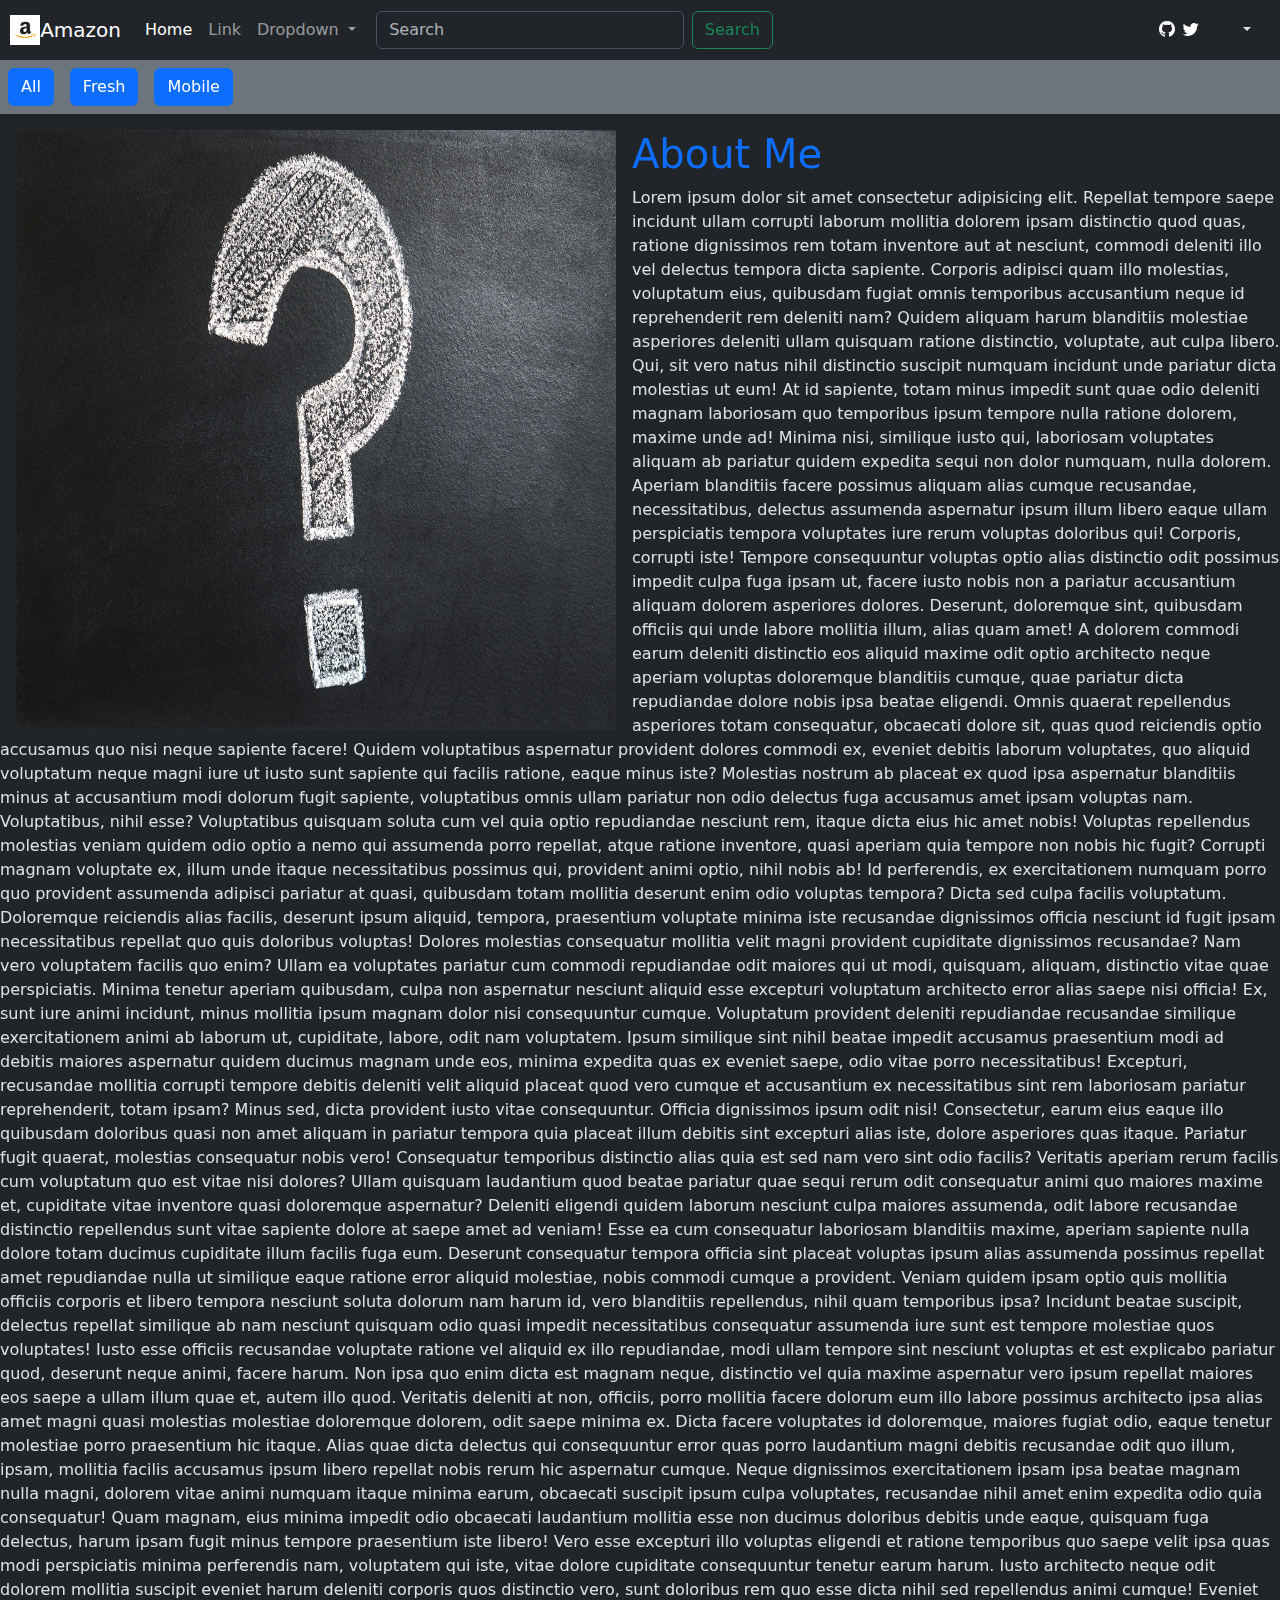
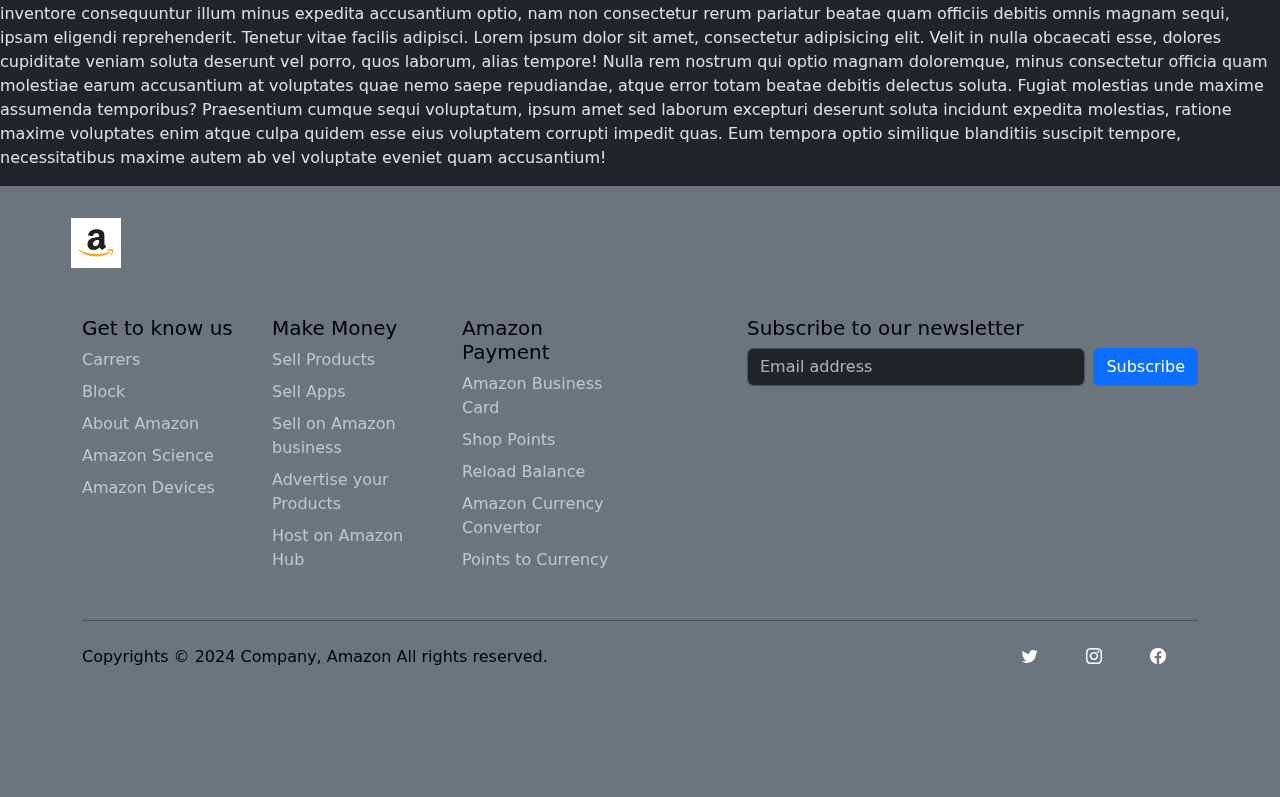
<file: about.html>
<!doctype html>
<html lang="en">

<head>
    <meta charset="utf-8">
    <meta name="viewport" content="width=device-width, initial-scale=1">
    <title>Amazon</title>
    <link href="https://cdn.jsdelivr.net/npm/bootstrap@5.3.3/dist/css/bootstrap.min.css" rel="stylesheet"
        integrity="sha384-QWTKZyjpPEjISv5WaRU9OFeRpok6YctnYmDr5pNlyT2bRjXh0JMhjY6hW+ALEwIH" crossorigin="anonymous">
        <link rel='stylesheet' type='text/css' media='screen' href='assets/css/style.css'>
    <link rel="stylesheet" href="https://cdn.jsdelivr.net/npm/bootstrap-icons@1.11.3/font/bootstrap-icons.min.css">
    <link rel="icon" type="image/x-icon" href="assets/images/logo.jpg">
</head>

<body class="bg-dark" data-bs-theme="dark">
    <!-- top header start -->
    <div class="sticky-top">


        <div class="sticky-top">


            <nav class="navbar navbar-expand-lg bg-dark " data-bs-theme="dark">
                <div class="container">
                    <a class="logo" href="index.html"> <img class="" src="assets/images/logo.jpg" alt="" width="30"
                            height="30"></a>
                    <a class="navbar-brand" href="index.html">Amazon</a>
                    <button class="navbar-toggler" type="button" data-bs-toggle="collapse"
                        data-bs-target="#navbarSupportedContent" aria-controls="navbarSupportedContent"
                        aria-expanded="false" aria-label="Toggle navigation">
                        <span class="navbar-toggler-icon"></span>
                    </button>
                    <div class="collapse navbar-collapse" id="navbarSupportedContent">
                        <ul class="navbar-nav me-auto mb-2 mb-lg-0 justify-content-end">
                            <li class="nav-item">
                                <a class="nav-link active" aria-current="page" href="index.html">Home</a>
                            </li>
                            <li class="nav-item">
                                <a class="nav-link" href="https://www.amazon.com/" target="_blank">Link</a>
                            </li>
                            <li class="nav-item dropdown">
                                <a class="nav-link dropdown-toggle" href="#" role="button" data-bs-toggle="dropdown"
                                    aria-expanded="false">
                                    Dropdown
                                </a>
                                <ul class="dropdown-menu">
                                    <li><a class="dropdown-item" href="About.html">About</a></li>
                                    <li><a class="dropdown-item" href="Contact.html">Contact</a></li>
                                    <li>
                                        <hr class="dropdown-divider">
                                    </li>
                                    <li><a class="dropdown-item" href="Help.html">Help</a></li>
                                </ul>
                            </li>
    
                        </ul>
                        <form class="d-flex search justify-content-center" role="search">
                            <input class="form-control me-2 justify-content-center " type="search" placeholder="Search"
                                aria-label="Search">
                            <button class="btn btn-outline-success" type="submit">Search</button>
                        </form>
                    </div>
                </div>
                <div class="icon">
                    <i class="bi bi-github"></i>
                    <i class="bi bi-twitter"></i>
                </div>
    
    
                <div class="modes">
                    <div class="dropdown navbar position-fixed top-0 end-0 mb-3 me-3 bd-mode-toggle">
                        <button class="btn btn-bd-primary py-2 dropdown-toggle d-flex align-items-center" id="bd-theme"
                            type="button" aria-expanded="false" data-bs-toggle="dropdown" aria-label="Toggle theme (auto)">
                            <svg class="bi my-1 theme-icon-active" width="1em" height="1em">
                                <use href="#circle-half"></use>
                            </svg>
                            <span class="visually-hidden" id="bd-theme-text">Toggle theme</span>
                        </button>
                        <ul class="dropdown-menu dropdown-menu-end shadow" aria-labelledby="bd-theme-text">
                            <li>
                                <button type="button" class="dropdown-item d-flex align-items-center"
                                    data-bs-theme-value="light" aria-pressed="false">
                                    <svg class="bi me-2 opacity-50" width="1em" height="1em">
                                        <use href="#sun-fill"></use>
                                    </svg>
                                    Light
                                    <svg class="bi ms-auto d-none" width="1em" height="1em">
                                        <use href="#check2"></use>
                                    </svg>
                                </button>
                            </li>
                            <li>
                                <button type="button" class="dropdown-item d-flex align-items-center"
                                    data-bs-theme-value="dark" aria-pressed="false">
                                    <svg class="bi me-2 opacity-50" width="1em" height="1em">
                                        <use href="#moon-stars-fill"></use>
                                    </svg>
                                    Dark
                                    <svg class="bi ms-auto d-none" width="1em" height="1em">
                                        <use href="#check2"></use>
                                    </svg>
                                </button>
                            </li>
                            <li>
                                <button type="button" class="dropdown-item d-flex align-items-center active"
                                    data-bs-theme-value="auto" aria-pressed="true">
                                    <svg class="bi me-2 opacity-50" width="1em" height="1em">
                                        <use href="#circle-half"></use>
                                    </svg>
                                    Auto
                                    <svg class="bi ms-auto d-none" width="1em" height="1em">
                                        <use href="#check2"></use>
                                    </svg>
                                </button>
                            </li>
                        </ul>
                    </div>
                </div>
            </nav>
    
        </div>
        <!-- bottom header starts -->
        <div class="d-flex flex-row mb-3 bg-secondary " data-bs-theme="dark">
            <div class="p-2">
                <button class="btn btn-primary" type="button" data-bs-toggle="offcanvas"
                    data-bs-target="#offcanvasScrolling" aria-controls="offcanvasScrolling">All</button>
    
                <div class="offcanvas offcanvas-start" data-bs-scroll="true" data-bs-backdrop="false" tabindex="-1"
                    id="offcanvasScrolling" aria-labelledby="offcanvasScrollingLabel">
                    <div class="offcanvas-header">
                        <h5 class="offcanvas-title bg-black text-white" id="offcanvasScrollingLabel">Hello, sign in</h5>
                        <button type="button" class="btn-close" data-bs-dismiss="offcanvas" aria-label="Close"></button>
                    </div>
                    <div class="offcanvas-body">
                        <ul>
                            <li>
                                <a href="index.html" class="">Home</a>
                            </li>
                            <li><a href="Gallery.html">Gallery</a></li>
                        </ul>
    
                    </div>
                </div>
            </div>
            <div class="p-2"><a href="index.html" class="text-white"><button type="button"
                        class="btn btn-primary">Fresh</a></button></div>
            <div class="p-2"><a href="Mobiles.html" class="text-white"><button type="button" class="btn btn-primary">
                        Mobile</a></button></div>
    
        </div>
    <!-- header end -->
    <!-- Content Area -->
    <div class="about d-inline">
        <img src="assets/images/about.jpg" alt="" width="600" height="600" class="float-start mx-3">

        <h1 class="text-primary">
            About Me
        </h1>
        <p class="">

            Lorem ipsum dolor sit amet consectetur adipisicing elit. Repellat tempore saepe incidunt ullam corrupti
            laborum mollitia dolorem ipsam distinctio quod quas, ratione dignissimos rem totam inventore aut at
            nesciunt, commodi deleniti illo vel delectus tempora dicta sapiente. Corporis adipisci quam illo molestias,
            voluptatum eius, quibusdam fugiat omnis temporibus accusantium neque id reprehenderit rem deleniti nam?
            Quidem aliquam harum blanditiis molestiae asperiores deleniti ullam quisquam ratione distinctio, voluptate,
            aut culpa libero. Qui, sit vero natus nihil distinctio suscipit numquam incidunt unde pariatur dicta
            molestias ut eum! At id sapiente, totam minus impedit sunt quae odio deleniti magnam laboriosam quo
            temporibus ipsum tempore nulla ratione dolorem, maxime unde ad! Minima nisi, similique iusto qui, laboriosam
            voluptates aliquam ab pariatur quidem expedita sequi non dolor numquam, nulla dolorem. Aperiam blanditiis
            facere possimus aliquam alias cumque recusandae, necessitatibus, delectus assumenda aspernatur ipsum illum
            libero eaque ullam perspiciatis tempora voluptates iure rerum voluptas doloribus qui! Corporis, corrupti
            iste! Tempore consequuntur voluptas optio alias distinctio odit possimus impedit culpa fuga ipsam ut, facere
            iusto nobis non a pariatur accusantium aliquam dolorem asperiores dolores. Deserunt, doloremque sint,
            quibusdam officiis qui unde labore mollitia illum, alias quam amet! A dolorem commodi earum deleniti
            distinctio eos aliquid maxime odit optio architecto neque aperiam voluptas doloremque blanditiis cumque,
            quae pariatur dicta repudiandae dolore nobis ipsa beatae eligendi. Omnis quaerat repellendus asperiores
            totam consequatur, obcaecati dolore sit, quas quod reiciendis optio accusamus quo nisi neque sapiente
            facere! Quidem voluptatibus aspernatur provident dolores commodi ex, eveniet debitis laborum voluptates, quo
            aliquid voluptatum neque magni iure ut iusto sunt sapiente qui facilis ratione, eaque minus iste? Molestias
            nostrum ab placeat ex quod ipsa aspernatur blanditiis minus at accusantium modi dolorum fugit sapiente,
            voluptatibus omnis ullam pariatur non odio delectus fuga accusamus amet ipsam voluptas nam. Voluptatibus,
            nihil esse? Voluptatibus quisquam soluta cum vel quia optio repudiandae nesciunt rem, itaque dicta eius hic
            amet nobis! Voluptas repellendus molestias veniam quidem odio optio a nemo qui assumenda porro repellat,
            atque ratione inventore, quasi aperiam quia tempore non nobis hic fugit? Corrupti magnam voluptate ex, illum
            unde itaque necessitatibus possimus qui, provident animi optio, nihil nobis ab! Id perferendis, ex
            exercitationem numquam porro quo provident assumenda adipisci pariatur at quasi, quibusdam totam mollitia
            deserunt enim odio voluptas tempora? Dicta sed culpa facilis voluptatum. Doloremque reiciendis alias
            facilis, deserunt ipsum aliquid, tempora, praesentium voluptate minima iste recusandae dignissimos officia
            nesciunt id fugit ipsam necessitatibus repellat quo quis doloribus voluptas! Dolores molestias consequatur
            mollitia velit magni provident cupiditate dignissimos recusandae? Nam vero voluptatem facilis quo enim?
            Ullam ea voluptates pariatur cum commodi repudiandae odit maiores qui ut modi, quisquam, aliquam, distinctio
            vitae quae perspiciatis. Minima tenetur aperiam quibusdam, culpa non aspernatur nesciunt aliquid esse
            excepturi voluptatum architecto error alias saepe nisi officia! Ex, sunt iure animi incidunt, minus mollitia
            ipsum magnam dolor nisi consequuntur cumque. Voluptatum provident deleniti repudiandae recusandae similique
            exercitationem animi ab laborum ut, cupiditate, labore, odit nam voluptatem. Ipsum similique sint nihil
            beatae impedit accusamus praesentium modi ad debitis maiores aspernatur quidem ducimus magnam unde eos,
            minima expedita quas ex eveniet saepe, odio vitae porro necessitatibus! Excepturi, recusandae mollitia
            corrupti tempore debitis deleniti velit aliquid placeat quod vero cumque et accusantium ex necessitatibus
            sint rem laboriosam pariatur reprehenderit, totam ipsam? Minus sed, dicta provident iusto vitae
            consequuntur. Officia dignissimos ipsum odit nisi! Consectetur, earum eius eaque illo quibusdam doloribus
            quasi non amet aliquam in pariatur tempora quia placeat illum debitis sint excepturi alias iste, dolore
            asperiores quas itaque. Pariatur fugit quaerat, molestias consequatur nobis vero! Consequatur temporibus
            distinctio alias quia est sed nam vero sint odio facilis? Veritatis aperiam rerum facilis cum voluptatum quo
            est vitae nisi dolores? Ullam quisquam laudantium quod beatae pariatur quae sequi rerum odit consequatur
            animi quo maiores maxime et, cupiditate vitae inventore quasi doloremque aspernatur? Deleniti eligendi
            quidem laborum nesciunt culpa maiores assumenda, odit labore recusandae distinctio repellendus sunt vitae
            sapiente dolore at saepe amet ad veniam! Esse ea cum consequatur laboriosam blanditiis maxime, aperiam
            sapiente nulla dolore totam ducimus cupiditate illum facilis fuga eum. Deserunt consequatur tempora officia
            sint placeat voluptas ipsum alias assumenda possimus repellat amet repudiandae nulla ut similique eaque
            ratione error aliquid molestiae, nobis commodi cumque a provident. Veniam quidem ipsam optio quis mollitia
            officiis corporis et libero tempora nesciunt soluta dolorum nam harum id, vero blanditiis repellendus, nihil
            quam temporibus ipsa? Incidunt beatae suscipit, delectus repellat similique ab nam nesciunt quisquam odio
            quasi impedit necessitatibus consequatur assumenda iure sunt est tempore molestiae quos voluptates! Iusto
            esse officiis recusandae voluptate ratione vel aliquid ex illo repudiandae, modi ullam tempore sint nesciunt
            voluptas et est explicabo pariatur quod, deserunt neque animi, facere harum. Non ipsa quo enim dicta est
            magnam neque, distinctio vel quia maxime aspernatur vero ipsum repellat maiores eos saepe a ullam illum quae
            et, autem illo quod. Veritatis deleniti at non, officiis, porro mollitia facere dolorum eum illo labore
            possimus architecto ipsa alias amet magni quasi molestias molestiae doloremque dolorem, odit saepe minima
            ex. Dicta facere voluptates id doloremque, maiores fugiat odio, eaque tenetur molestiae porro praesentium
            hic itaque. Alias quae dicta delectus qui consequuntur error quas porro laudantium magni debitis recusandae
            odit quo illum, ipsam, mollitia facilis accusamus ipsum libero repellat nobis rerum hic aspernatur cumque.
            Neque dignissimos exercitationem ipsam ipsa beatae magnam nulla magni, dolorem vitae animi numquam itaque
            minima earum, obcaecati suscipit ipsum culpa voluptates, recusandae nihil amet enim expedita odio quia
            consequatur! Quam magnam, eius minima impedit odio obcaecati laudantium mollitia esse non ducimus doloribus
            debitis unde eaque, quisquam fuga delectus, harum ipsam fugit minus tempore praesentium iste libero! Vero
            esse excepturi illo voluptas eligendi et ratione temporibus quo saepe velit ipsa quas modi perspiciatis
            minima perferendis nam, voluptatem qui iste, vitae dolore cupiditate consequuntur tenetur earum harum. Iusto
            architecto neque odit dolorem mollitia suscipit eveniet harum deleniti corporis quos distinctio vero, sunt
            doloribus rem quo esse dicta nihil sed repellendus animi cumque! Eveniet inventore consequuntur illum minus
            expedita accusantium optio, nam non consectetur rerum pariatur beatae quam officiis debitis omnis magnam
            sequi, ipsam eligendi reprehenderit. Tenetur vitae facilis adipisci.
            Lorem ipsum dolor sit amet, consectetur adipisicing elit. Velit in nulla obcaecati esse, dolores cupiditate
            veniam soluta deserunt vel porro, quos laborum, alias tempore! Nulla rem nostrum qui optio magnam
            doloremque, minus consectetur officia quam molestiae earum accusantium at voluptates quae nemo saepe
            repudiandae, atque error totam beatae debitis delectus soluta. Fugiat molestias unde maxime assumenda
            temporibus? Praesentium cumque sequi voluptatum, ipsum amet sed laborum excepturi deserunt soluta incidunt
            expedita molestias, ratione maxime voluptates enim atque culpa quidem esse eius voluptatem corrupti impedit
            quas. Eum tempora optio similique blanditiis suscipit tempore, necessitatibus maxime autem ab vel voluptate
            eveniet quam accusantium!
        </p>
    </div>

    <!-- footer area -->
    <footer class="footer mt-auto py-3 bg-secondary text-black">

        <div class="container bg-secondary text-black">
            <a class="logo" href="index.html"> <img class="mt-3 mx-50 justify-content-center"
                src="assets/images/logo.jpg" alt="" width="50" height="50"></a>
            <footer class="py-5">
                <div class="row">
                    <div class="col-6 col-md-2 mb-3">
                        <h5>Get to know us</h5>
                        <ul class="nav flex-column">
                            <li class="nav-item mb-2"><a href="#" class="nav-link p-0 text-body-secondary">Carrers</a>
                            </li>
                            <li class="nav-item mb-2"><a href="#" class="nav-link p-0 text-body-secondary">Block</a>
                            </li>
                            <li class="nav-item mb-2"><a href="#" class="nav-link p-0 text-body-secondary">About
                                    Amazon</a></li>
                            <li class="nav-item mb-2"><a href="#" class="nav-link p-0 text-body-secondary">Amazon
                                    Science</a></li>
                            <li class="nav-item mb-2"><a href="#" class="nav-link p-0 text-body-secondary">Amazon
                                    Devices</a></li>
                        </ul>
                    </div>

                    <div class="col-6 col-md-2 mb-3">
                        <h5>Make Money</h5>
                        <ul class="nav flex-column">
                            <li class="nav-item mb-2"><a href="#" class="nav-link p-0 text-body-secondary">Sell
                                    Products</a></li>
                            <li class="nav-item mb-2"><a href="#" class="nav-link p-0 text-body-secondary">Sell
                                    Apps</a></li>
                            <li class="nav-item mb-2"><a href="#" class="nav-link p-0 text-body-secondary">Sell on
                                    Amazon business</a></li>
                            <li class="nav-item mb-2"><a href="#" class="nav-link p-0 text-body-secondary">Advertise
                                    your Products</a></li>
                            <li class="nav-item mb-2"><a href="#" class="nav-link p-0 text-body-secondary">Host on
                                    Amazon Hub</a></li>
                        </ul>
                    </div>

                    <div class="col-6 col-md-2 mb-3">
                        <h5>Amazon Payment </h5>
                        <ul class="nav flex-column">
                            <li class="nav-item mb-2"><a href="#" class="nav-link p-0 text-body-secondary">Amazon
                                    Business Card</a></li>
                            <li class="nav-item mb-2"><a href="#" class="nav-link p-0 text-body-secondary">Shop
                                    Points</a></li>
                            <li class="nav-item mb-2"><a href="#" class="nav-link p-0 text-body-secondary">Reload
                                    Balance</a></li>
                            <li class="nav-item mb-2"><a href="#" class="nav-link p-0 text-body-secondary">Amazon
                                    Currency Convertor</a></li>
                            <li class="nav-item mb-2"><a href="#" class="nav-link p-0 text-body-secondary">Points to
                                    Currency</a></li>
                        </ul>
                    </div>

                    <div class="col-md-5 offset-md-1 mb-3">
                        <form>
                            <h5>Subscribe to our newsletter</h5>

                            <div class="d-flex flex-column flex-sm-row w-100 gap-2">
                                <label for="newsletter1" class="visually-hidden">Email address</label>
                                <input id="newsletter1" type="text" class="form-control" placeholder="Email address">
                                <button class="btn btn-primary" type="button">Subscribe</button>
                            </div>
                        </form>
                    </div>
                </div>

                <div class="d-flex flex-column flex-sm-row justify-content-between py-4 my-4 border-top">
                    <p>Copyrights &copy; 2024 Company, Amazon All rights reserved.</p>
                    <ul class="list-unstyled d-flex">
                        <li class="ms-3"><i class="bi bi-twitter"></i><a class="link-body-emphasis" href="#"><svg
                                    class="bi" width="24" height="24">
                                    <use xlink:href="#twitter" />
                                </svg></a></li>
                        <li class="ms-3"><i class="bi bi-instagram"></i><a class="link-body-emphasis" href="#"><svg
                                    class="bi" width="24" height="24">
                                    <use xlink:href="#instagram" />
                                </svg></a></li>
                        <li class="ms-3"><i class="bi bi-facebook"></i><a class="link-body-emphasis" href="#"><svg
                                    class="bi" width="24" height="24">
                                    <use xlink:href="#facebook" />
                                </svg></a></li>
                    </ul>
                </div>
            </footer>
            <script src="https://cdn.jsdelivr.net/npm/bootstrap@5.3.3/dist/js/bootstrap.bundle.min.js"
                integrity="sha384-YvpcrYf0tY3lHB60NNkmXc5s9fDVZLESaAA55NDzOxhy9GkcIdslK1eN7N6jIeHz"
                crossorigin="anonymous"></script>

</body>

</html>
</file>
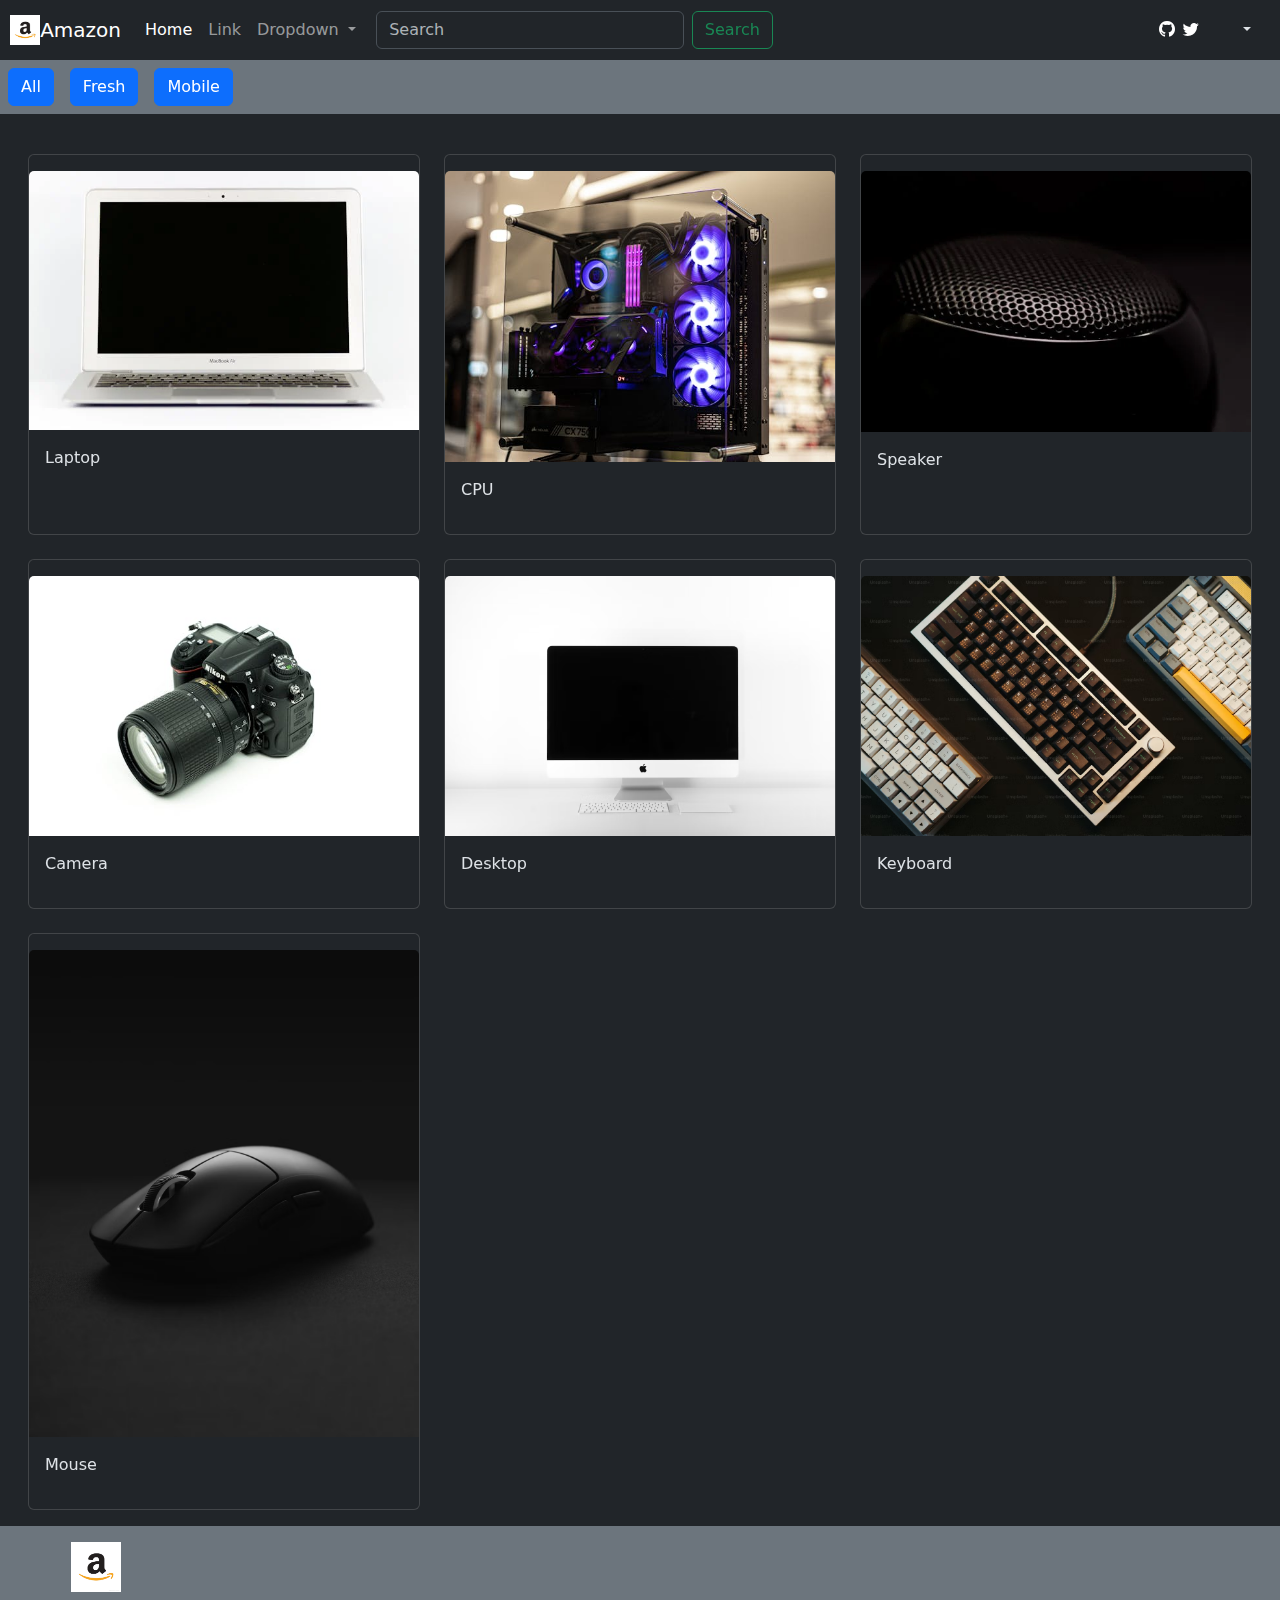
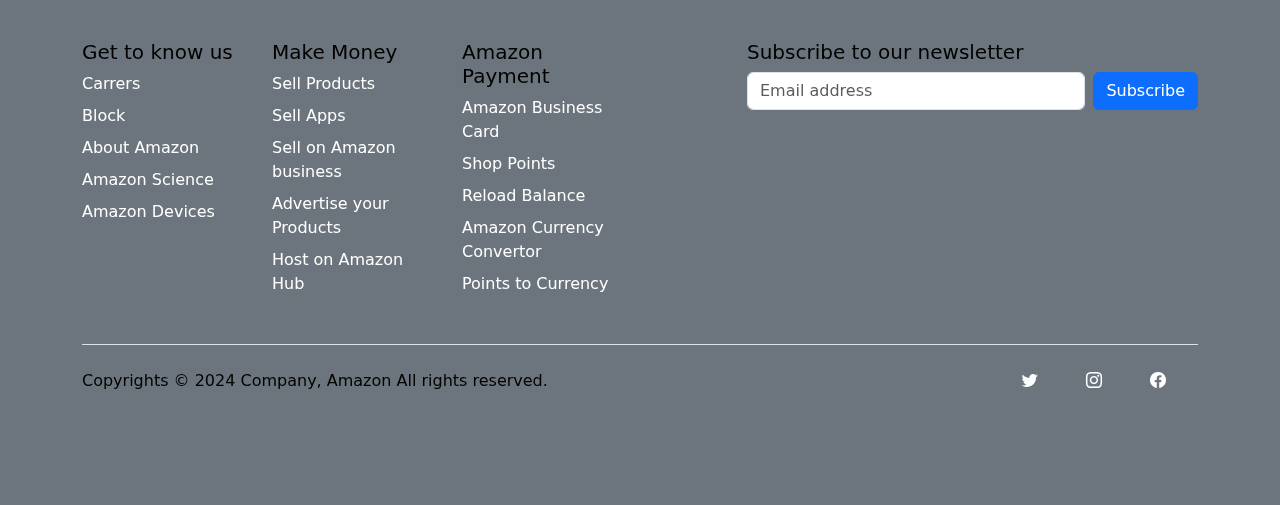
<file: Computer.html>
<!doctype html>
<html lang="en">

<head>
  <meta charset="utf-8">
  <meta name="viewport" content="width=device-width, initial-scale=1">
  <title>Amazon</title>
  <link href="https://cdn.jsdelivr.net/npm/bootstrap@5.3.3/dist/css/bootstrap.min.css" rel="stylesheet"
    integrity="sha384-QWTKZyjpPEjISv5WaRU9OFeRpok6YctnYmDr5pNlyT2bRjXh0JMhjY6hW+ALEwIH" crossorigin="anonymous">
  <link rel='stylesheet' type='text/css' media='screen' href='assets/css/style.css'>
  <link rel="stylesheet" href="https://cdn.jsdelivr.net/npm/bootstrap-icons@1.11.3/font/bootstrap-icons.min.css">
  <link rel="icon" type="image/x-icon" href="assets/images/logo.jpg">
</head>

<body class="bg-dark">
  <!-- top header start -->

  <div class="sticky-top">


    <div class="sticky-top">


        <nav class="navbar navbar-expand-lg bg-dark " data-bs-theme="dark">
            <div class="container">
                <a class="logo" href="index.html"> <img class="" src="assets/images/logo.jpg" alt="" width="30"
                        height="30"></a>
                <a class="navbar-brand" href="index.html">Amazon</a>
                <button class="navbar-toggler" type="button" data-bs-toggle="collapse"
                    data-bs-target="#navbarSupportedContent" aria-controls="navbarSupportedContent"
                    aria-expanded="false" aria-label="Toggle navigation">
                    <span class="navbar-toggler-icon"></span>
                </button>
                <div class="collapse navbar-collapse" id="navbarSupportedContent">
                    <ul class="navbar-nav me-auto mb-2 mb-lg-0 justify-content-end">
                        <li class="nav-item">
                            <a class="nav-link active" aria-current="page" href="index.html">Home</a>
                        </li>
                        <li class="nav-item">
                            <a class="nav-link" href="https://www.amazon.com/" target="_blank">Link</a>
                        </li>
                        <li class="nav-item dropdown">
                            <a class="nav-link dropdown-toggle" href="#" role="button" data-bs-toggle="dropdown"
                                aria-expanded="false">
                                Dropdown
                            </a>
                            <ul class="dropdown-menu">
                                <li><a class="dropdown-item" href="About.html">About</a></li>
                                <li><a class="dropdown-item" href="Contact.html">Contact</a></li>
                                <li>
                                    <hr class="dropdown-divider">
                                </li>
                                <li><a class="dropdown-item" href="Help.html">Help</a></li>
                            </ul>
                        </li>

                    </ul>
                    <form class="d-flex search justify-content-center" role="search">
                        <input class="form-control me-2 justify-content-center " type="search" placeholder="Search"
                            aria-label="Search">
                        <button class="btn btn-outline-success" type="submit">Search</button>
                    </form>
                </div>
            </div>
            <div class="icon">
                <i class="bi bi-github"></i>
                <i class="bi bi-twitter"></i>
            </div>


            <div class="modes">
                <div class="dropdown navbar position-fixed top-0 end-0 mb-3 me-3 bd-mode-toggle">
                    <button class="btn btn-bd-primary py-2 dropdown-toggle d-flex align-items-center" id="bd-theme"
                        type="button" aria-expanded="false" data-bs-toggle="dropdown" aria-label="Toggle theme (auto)">
                        <svg class="bi my-1 theme-icon-active" width="1em" height="1em">
                            <use href="#circle-half"></use>
                        </svg>
                        <span class="visually-hidden" id="bd-theme-text">Toggle theme</span>
                    </button>
                    <ul class="dropdown-menu dropdown-menu-end shadow" aria-labelledby="bd-theme-text">
                        <li>
                            <button type="button" class="dropdown-item d-flex align-items-center"
                                data-bs-theme-value="light" aria-pressed="false">
                                <svg class="bi me-2 opacity-50" width="1em" height="1em">
                                    <use href="#sun-fill"></use>
                                </svg>
                                Light
                                <svg class="bi ms-auto d-none" width="1em" height="1em">
                                    <use href="#check2"></use>
                                </svg>
                            </button>
                        </li>
                        <li>
                            <button type="button" class="dropdown-item d-flex align-items-center"
                                data-bs-theme-value="dark" aria-pressed="false">
                                <svg class="bi me-2 opacity-50" width="1em" height="1em">
                                    <use href="#moon-stars-fill"></use>
                                </svg>
                                Dark
                                <svg class="bi ms-auto d-none" width="1em" height="1em">
                                    <use href="#check2"></use>
                                </svg>
                            </button>
                        </li>
                        <li>
                            <button type="button" class="dropdown-item d-flex align-items-center active"
                                data-bs-theme-value="auto" aria-pressed="true">
                                <svg class="bi me-2 opacity-50" width="1em" height="1em">
                                    <use href="#circle-half"></use>
                                </svg>
                                Auto
                                <svg class="bi ms-auto d-none" width="1em" height="1em">
                                    <use href="#check2"></use>
                                </svg>
                            </button>
                        </li>
                    </ul>
                </div>
            </div>
        </nav>

    </div>
    <!-- bottom header starts -->
    <div class="d-flex flex-row mb-3 bg-secondary " data-bs-theme="dark">
        <div class="p-2">
            <button class="btn btn-primary" type="button" data-bs-toggle="offcanvas"
                data-bs-target="#offcanvasScrolling" aria-controls="offcanvasScrolling">All</button>

            <div class="offcanvas offcanvas-start" data-bs-scroll="true" data-bs-backdrop="false" tabindex="-1"
                id="offcanvasScrolling" aria-labelledby="offcanvasScrollingLabel">
                <div class="offcanvas-header">
                    <h5 class="offcanvas-title bg-black text-white" id="offcanvasScrollingLabel">Hello, sign in</h5>
                    <button type="button" class="btn-close" data-bs-dismiss="offcanvas" aria-label="Close"></button>
                </div>
                <div class="offcanvas-body">
                    <ul>
                        <li>
                            <a href="index.html" class="">Home</a>
                        </li>
                        <li><a href="Gallery.html">Gallery</a></li>
                    </ul>

                </div>
            </div>
        </div>
        <div class="p-2"><a href="index.html" class="text-white"><button type="button"
                    class="btn btn-primary">Fresh</a></button></div>
        <div class="p-2"><a href="Mobiles.html" class="text-white"><button type="button" class="btn btn-primary">
                    Mobile</a></button></div>

    </div>
  <!-- header end -->
  <!-- Contents Area -->
  <div class="">
    <div class="row row-cols-1 row-cols-md-3 g-4 bg-dark mt-3 mx-3 mb-3" data-bs-theme="dark">
      <div class="col">

        <div class="card h-100">

          <img src="assets/images/laptop.webp" class="card-img-top mt-3" alt="">
          <div class="card-body">
            <p>
              Laptop
            </p>

            <div class="text-center">

            </div>
          </div>
        </div>
      </div>

      <div class="col">
        <div class="card h-100">

          <img src="assets/images/cpu.jpg" class="card-img-top mt-3" alt="">
          <div class="card-body">
            <p>
              CPU
            </p>

            <div class="text-center">

            </div>
          </div>
        </div>
      </div>
      <div class="col">
        <div class="card h-100">

          <img src="assets/images/speaker.webp" class="card-img-top mt-3" alt="">
          <div class="card-body">
            <p>
              Speaker
            </p>

            <div class="text-center">

            </div>
          </div>
        </div>
      </div>
      <div class="col">
        <div class="card h-100">

          <img src="assets/images/camera.jpg" class="card-img-top mt-3" alt="">
          <div class="card-body">
            <p>
              Camera
            </p>

            <div class="text-center">

            </div>
          </div>
        </div>
      </div>
      <div class="col">
        <div class="card h-100">

          <img src="assets/images/desktop.avif" class="card-img-top mt-3" alt="">
          <div class="card-body">
            <p>
              Desktop
            </p>

            <div class="text-center">

            </div>
          </div>
        </div>
      </div>
      <div class="col">
        <div class="card h-100">

          <img src="assets/images/keyboard.avif" class="card-img-top mt-3" alt="">
          <div class="card-body">
            <p>
              Keyboard
            </p>

            <div class="text-center">

            </div>
          </div>
        </div>
      </div>
      <div class="col">
        <div class="card h-100">

          <img src="assets/images/mouse.avif" class="card-img-top mt-3" alt="">
          <div class="card-body">
            <p>
              Mouse
            </p>

            <div class="text-center">

            </div>
          </div>
        </div>
      </div>

    </div>
  </div>
  <!-- footer area -->
  <footer class="footer mt-auto w-100 bg-secondary text-black mt-3">

    <div class="container bg-secondary text-black">
      <a class="logo" href="index.html"> <img class="mt-3 mx-50 justify-content-center" src="assets/images/logo.jpg"
          alt="" width="50" height="50"></a>
      <footer class="py-5">
        <div class="row">
          <div class="col-6 col-md-2 mb-3">
            <h5>Get to know us</h5>
            <ul class="nav flex-column">
              <li class="nav-item mb-2"><a href="#" class="nav-link p-0 text-white">Carrers</a>
              </li>
              <li class="nav-item mb-2"><a href="#" class="nav-link p-0 text-white">Block</a>
              </li>
              <li class="nav-item mb-2"><a href="#" class="nav-link p-0 text-white">About
                  Amazon</a></li>
              <li class="nav-item mb-2"><a href="#" class="nav-link p-0 text-white">Amazon
                  Science</a></li>
              <li class="nav-item mb-2"><a href="#" class="nav-link p-0 text-white">Amazon
                  Devices</a></li>
            </ul>
          </div>

          <div class="col-6 col-md-2 mb-3">
            <h5>Make Money</h5>
            <ul class="nav flex-column">
              <li class="nav-item mb-2"><a href="#" class="nav-link p-0 text-white">Sell
                  Products</a></li>
              <li class="nav-item mb-2"><a href="#" class="nav-link p-0 text-white">Sell
                  Apps</a></li>
              <li class="nav-item mb-2"><a href="#" class="nav-link p-0 text-white">Sell on
                  Amazon business</a></li>
              <li class="nav-item mb-2"><a href="#" class="nav-link p-0 text-white">Advertise
                  your Products</a></li>
              <li class="nav-item mb-2"><a href="#" class="nav-link p-0 text-white">Host on
                  Amazon Hub</a></li>
            </ul>
          </div>

          <div class="col-6 col-md-2 mb-3">
            <h5>Amazon Payment </h5>
            <ul class="nav flex-column">
              <li class="nav-item mb-2"><a href="#" class="nav-link p-0 text-white">Amazon
                  Business Card</a></li>
              <li class="nav-item mb-2"><a href="#" class="nav-link p-0 text-white">Shop
                  Points</a></li>
              <li class="nav-item mb-2"><a href="#" class="nav-link p-0 text-white">Reload
                  Balance</a></li>
              <li class="nav-item mb-2"><a href="#" class="nav-link p-0 text-white">Amazon
                  Currency Convertor</a></li>
              <li class="nav-item mb-2"><a href="#" class="nav-link p-0 text-white">Points to
                  Currency</a></li>
            </ul>
          </div>

          <div class="col-md-5 offset-md-1 mb-3">
            <form>
              <h5>Subscribe to our newsletter</h5>

              <div class="d-flex flex-column flex-sm-row w-100 gap-2">
                <label for="newsletter1" class="visually-hidden">Email address</label>
                <input id="newsletter1" type="text" class="form-control" placeholder="Email address">
                <button class="btn btn-primary" type="button">Subscribe</button>
              </div>
            </form>
          </div>
        </div>

        <div class="d-flex flex-column flex-sm-row justify-content-between py-4 my-4 border-top">
          <p>Copyrights &copy; 2024 Company, Amazon All rights reserved.</p>
          <ul class="list-unstyled d-flex">
            <li class="ms-3"><i class="bi bi-twitter"></i><a class="link-body-emphasis" href="#"><svg class="bi"
                  width="24" height="24">
                  <use xlink:href="#twitter" />
                </svg></a></li>
            <li class="ms-3"><i class="bi bi-instagram"></i><a class="link-body-emphasis" href="#"><svg class="bi"
                  width="24" height="24">
                  <use xlink:href="#instagram" />
                </svg></a></li>
            <li class="ms-3"><i class="bi bi-facebook"></i><a class="link-body-emphasis" href="#"><svg class="bi"
                  width="24" height="24">
                  <use xlink:href="#facebook" />
                </svg></a></li>
          </ul>
        </div>
      </footer>
      <script src="https://cdn.jsdelivr.net/npm/bootstrap@5.3.3/dist/js/bootstrap.bundle.min.js"
        integrity="sha384-YvpcrYf0tY3lHB60NNkmXc5s9fDVZLESaAA55NDzOxhy9GkcIdslK1eN7N6jIeHz"
        crossorigin="anonymous"></script>

</body>

</html>
</file>
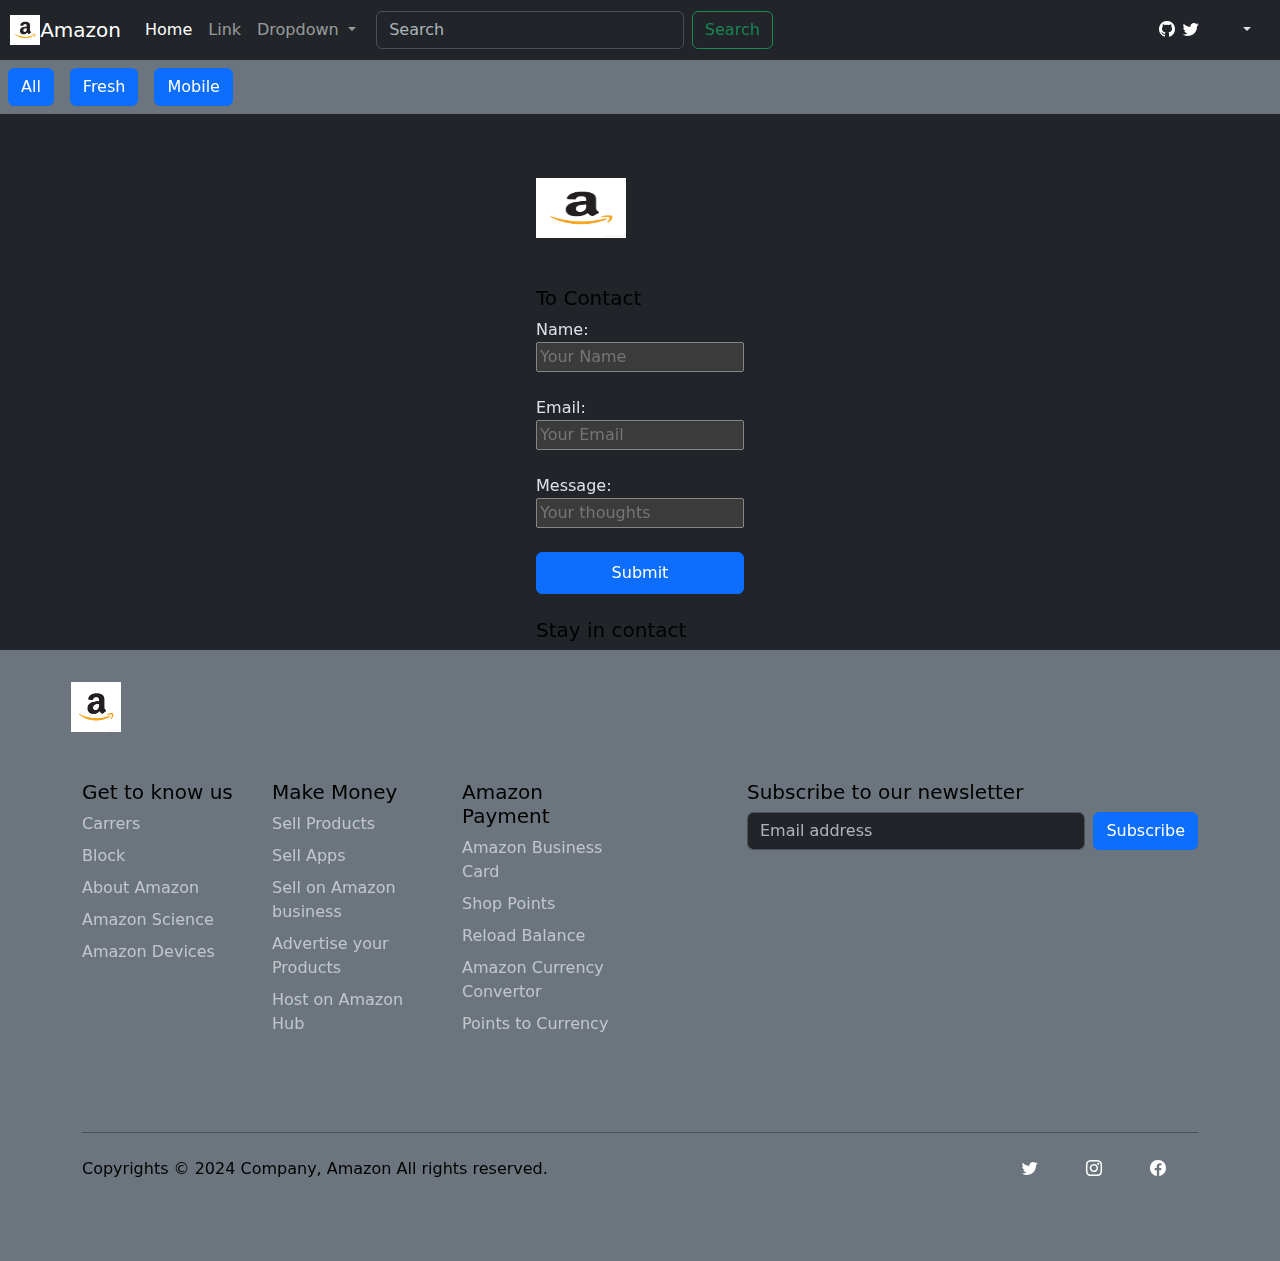
<file: Contact.html>
<!doctype html>
<html lang="en">

<head>
  <meta charset="utf-8">
  <meta name="viewport" content="width=device-width, initial-scale=1">
  <title>Amazon</title>
  <link href="https://cdn.jsdelivr.net/npm/bootstrap@5.3.3/dist/css/bootstrap.min.css" rel="stylesheet"
    integrity="sha384-QWTKZyjpPEjISv5WaRU9OFeRpok6YctnYmDr5pNlyT2bRjXh0JMhjY6hW+ALEwIH" crossorigin="anonymous">
    <link rel='stylesheet' type='text/css' media='screen' href='assets/css/style.css'>
  <link rel="stylesheet" href="https://cdn.jsdelivr.net/npm/bootstrap-icons@1.11.3/font/bootstrap-icons.min.css">
  <link rel="icon" type="image/x-icon" href="assets/images/logo.jg">
</head>

<body class="bg-dark" data-bs-theme="dark">
  <!-- top header start -->

  <div class="sticky-top">

    <div class="sticky-top">


        <nav class="navbar navbar-expand-lg bg-dark " data-bs-theme="dark">
            <div class="container">
                <a class="logo" href="index.html"> <img class="" src="assets/images/logo.jpg" alt="" width="30"
                        height="30"></a>
                <a class="navbar-brand" href="index.html">Amazon</a>
                <button class="navbar-toggler" type="button" data-bs-toggle="collapse"
                    data-bs-target="#navbarSupportedContent" aria-controls="navbarSupportedContent"
                    aria-expanded="false" aria-label="Toggle navigation">
                    <span class="navbar-toggler-icon"></span>
                </button>
                <div class="collapse navbar-collapse" id="navbarSupportedContent">
                    <ul class="navbar-nav me-auto mb-2 mb-lg-0 justify-content-end">
                        <li class="nav-item">
                            <a class="nav-link active" aria-current="page" href="index.html">Home</a>
                        </li>
                        <li class="nav-item">
                            <a class="nav-link" href="https://www.amazon.com/" target="_blank">Link</a>
                        </li>
                        <li class="nav-item dropdown">
                            <a class="nav-link dropdown-toggle" href="#" role="button" data-bs-toggle="dropdown"
                                aria-expanded="false">
                                Dropdown
                            </a>
                            <ul class="dropdown-menu">
                                <li><a class="dropdown-item" href="About.html">About</a></li>
                                <li><a class="dropdown-item" href="Contact.html">Contact</a></li>
                                <li>
                                    <hr class="dropdown-divider">
                                </li>
                                <li><a class="dropdown-item" href="Help.html">Help</a></li>
                            </ul>
                        </li>

                    </ul>
                    <form class="d-flex search justify-content-center" role="search">
                        <input class="form-control me-2 justify-content-center " type="search" placeholder="Search"
                            aria-label="Search">
                        <button class="btn btn-outline-success" type="submit">Search</button>
                    </form>
                </div>
            </div>
            <div class="icon">
                <i class="bi bi-github"></i>
                <i class="bi bi-twitter"></i>
            </div>


            <div class="modes">
                <div class="dropdown navbar position-fixed top-0 end-0 mb-3 me-3 bd-mode-toggle">
                    <button class="btn btn-bd-primary py-2 dropdown-toggle d-flex align-items-center" id="bd-theme"
                        type="button" aria-expanded="false" data-bs-toggle="dropdown" aria-label="Toggle theme (auto)">
                        <svg class="bi my-1 theme-icon-active" width="1em" height="1em">
                            <use href="#circle-half"></use>
                        </svg>
                        <span class="visually-hidden" id="bd-theme-text">Toggle theme</span>
                    </button>
                    <ul class="dropdown-menu dropdown-menu-end shadow" aria-labelledby="bd-theme-text">
                        <li>
                            <button type="button" class="dropdown-item d-flex align-items-center"
                                data-bs-theme-value="light" aria-pressed="false">
                                <svg class="bi me-2 opacity-50" width="1em" height="1em">
                                    <use href="#sun-fill"></use>
                                </svg>
                                Light
                                <svg class="bi ms-auto d-none" width="1em" height="1em">
                                    <use href="#check2"></use>
                                </svg>
                            </button>
                        </li>
                        <li>
                            <button type="button" class="dropdown-item d-flex align-items-center"
                                data-bs-theme-value="dark" aria-pressed="false">
                                <svg class="bi me-2 opacity-50" width="1em" height="1em">
                                    <use href="#moon-stars-fill"></use>
                                </svg>
                                Dark
                                <svg class="bi ms-auto d-none" width="1em" height="1em">
                                    <use href="#check2"></use>
                                </svg>
                            </button>
                        </li>
                        <li>
                            <button type="button" class="dropdown-item d-flex align-items-center active"
                                data-bs-theme-value="auto" aria-pressed="true">
                                <svg class="bi me-2 opacity-50" width="1em" height="1em">
                                    <use href="#circle-half"></use>
                                </svg>
                                Auto
                                <svg class="bi ms-auto d-none" width="1em" height="1em">
                                    <use href="#check2"></use>
                                </svg>
                            </button>
                        </li>
                    </ul>
                </div>
            </div>
        </nav>

    </div>
    <!-- bottom header starts -->
    <div class="d-flex flex-row mb-3 bg-secondary " data-bs-theme="dark">
        <div class="p-2">
            <button class="btn btn-primary" type="button" data-bs-toggle="offcanvas"
                data-bs-target="#offcanvasScrolling" aria-controls="offcanvasScrolling">All</button>

            <div class="offcanvas offcanvas-start" data-bs-scroll="true" data-bs-backdrop="false" tabindex="-1"
                id="offcanvasScrolling" aria-labelledby="offcanvasScrollingLabel">
                <div class="offcanvas-header">
                    <h5 class="offcanvas-title bg-black text-white" id="offcanvasScrollingLabel">Hello, sign in</h5>
                    <button type="button" class="btn-close" data-bs-dismiss="offcanvas" aria-label="Close"></button>
                </div>
                <div class="offcanvas-body">
                    <ul>
                        <li>
                            <a href="index.html" class="">Home</a>
                        </li>
                        <li><a href="Gallery.html">Gallery</a></li>
                    </ul>

                </div>
            </div>
        </div>
        <div class="p-2"><a href="index.html" class="text-white"><button type="button"
                    class="btn btn-primary">Fresh</a></button></div>
        <div class="p-2"><a href="Mobiles.html" class="text-white"><button type="button" class="btn btn-primary">
                    Mobile</a></button></div>

    </div>
  <!-- header end -->

  <!-- Content -->
  <div class="container2 d-flex justify-content-center">
    <form action="" method="post" id="form" class="form">
      <img class="mb-4 mt-5" src="assets/images/logo.jpg" alt="" width="90" height="60">

      <h5 class="mt-4 ">To Contact</h5>
      <label for="floatingname">
        Name:
      </label><br>
      <input type="text" id="name" name="name" placeholder="Your Name" required><br><br>
      <label for="floatingemail">Email:</label><br>
      <input type="email" id="email" name="email" required placeholder="Your Email"><br><br>
      <label for="floatingMessage">Message:</label><br>
      <input type="text" name="Message" id="Message" required placeholder="Your thoughts"><br><br>



      <button class="btn btn-primary w-100 py-2" type="submit">Submit</button>
      <h5 class="mt-4">Stay in contact</h5>
    </form>
  </div>

  <!-- footer area -->

  <footer class="footer mt-auto py-3 bg-secondary text-black  mt-100" data-bs-theme="dark">

    <div class="container bg-secondary" data-bs-theme="dark">
      <a class="logo" href="index.html"> <img class="mt-3 mx-50 justify-content-center"
        src="assets/images/logo.jpg" alt="" width="50" height="50"></a>
      <footer class="py-5">
        <div class="row">
          <div class="col-6 col-md-2 mb-3">
            <h5>Get to know us</h5>
            <ul class="nav flex-column">
              <li class="nav-item mb-2"><a href="#" class="nav-link p-0 text-body-secondary">Carrers</a>
              </li>
              <li class="nav-item mb-2"><a href="#" class="nav-link p-0 text-body-secondary">Block</a>
              </li>
              <li class="nav-item mb-2"><a href="#" class="nav-link p-0 text-body-secondary">About
                  Amazon</a></li>
              <li class="nav-item mb-2"><a href="#" class="nav-link p-0 text-body-secondary">Amazon
                  Science</a></li>
              <li class="nav-item mb-2"><a href="#" class="nav-link p-0 text-body-secondary">Amazon
                  Devices</a></li>
            </ul>
          </div>

          <div class="col-6 col-md-2 mb-3">
            <h5>Make Money</h5>
            <ul class="nav flex-column">
              <li class="nav-item mb-2"><a href="#" class="nav-link p-0 text-body-secondary">Sell
                  Products</a></li>
              <li class="nav-item mb-2"><a href="#" class="nav-link p-0 text-body-secondary">Sell
                  Apps</a></li>
              <li class="nav-item mb-2"><a href="#" class="nav-link p-0 text-body-secondary">Sell on
                  Amazon business</a></li>
              <li class="nav-item mb-2"><a href="#" class="nav-link p-0 text-body-secondary">Advertise
                  your Products</a></li>
              <li class="nav-item mb-2"><a href="#" class="nav-link p-0 text-body-secondary">Host on
                  Amazon Hub</a></li>
            </ul>
          </div>

          <div class="col-6 col-md-2 mb-3">
            <h5>Amazon Payment </h5>
            <ul class="nav flex-column">
              <li class="nav-item mb-2"><a href="#" class="nav-link p-0 text-body-secondary">Amazon
                  Business Card</a></li>
              <li class="nav-item mb-2"><a href="#" class="nav-link p-0 text-body-secondary">Shop
                  Points</a></li>
              <li class="nav-item mb-2"><a href="#" class="nav-link p-0 text-body-secondary">Reload
                  Balance</a></li>
              <li class="nav-item mb-2"><a href="#" class="nav-link p-0 text-body-secondary">Amazon
                  Currency Convertor</a></li>
              <li class="nav-item mb-2"><a href="#" class="nav-link p-0 text-body-secondary">Points to
                  Currency</a></li>
            </ul>
          </div>

          <div class="col-md-5 offset-md-1 mb-3">
            <form>
              <h5>Subscribe to our newsletter</h5>

              <div class="d-flex flex-column flex-sm-row w-100 gap-2">
                <label for="newsletter1" class="visually-hidden">Email address</label>
                <input id="newsletter1" type="text" class="form-control" placeholder="Email address">
                <button class="btn btn-primary" type="button">Subscribe</button>
              </div>
            </form>
          </div>
        </div>
      </footer>

      <div class="d-flex flex-column flex-sm-row justify-content-between py-4 my-4 border-top">
        <p>Copyrights &copy; 2024 Company, Amazon All rights reserved.</p>
        <ul class="list-unstyled d-flex">
          <li class="ms-3"><i class="bi bi-twitter"></i><a class="link-body-emphasis" href="#"><svg class="bi"
                width="24" height="24">
                <use xlink:href="#twitter" />
              </svg></a></li>
          <li class="ms-3"><i class="bi bi-instagram"></i><a class="link-body-emphasis" href="#"><svg class="bi"
                width="24" height="24">
                <use xlink:href="#instagram" />
              </svg></a></li>
          <li class="ms-3"><i class="bi bi-facebook"></i><a class="link-body-emphasis" href="#"><svg class="bi"
                width="24" height="24">
                <use xlink:href="#facebook" />
              </svg></a></li>
        </ul>
      </div>
  </footer>
  <script src="https://cdn.jsdelivr.net/npm/bootstrap@5.3.3/dist/js/bootstrap.bundle.min.js"
    integrity="sha384-YvpcrYf0tY3lHB60NNkmXc5s9fDVZLESaAA55NDzOxhy9GkcIdslK1eN7N6jIeHz"
    crossorigin="anonymous"></script>

</body>

</html>
</file>
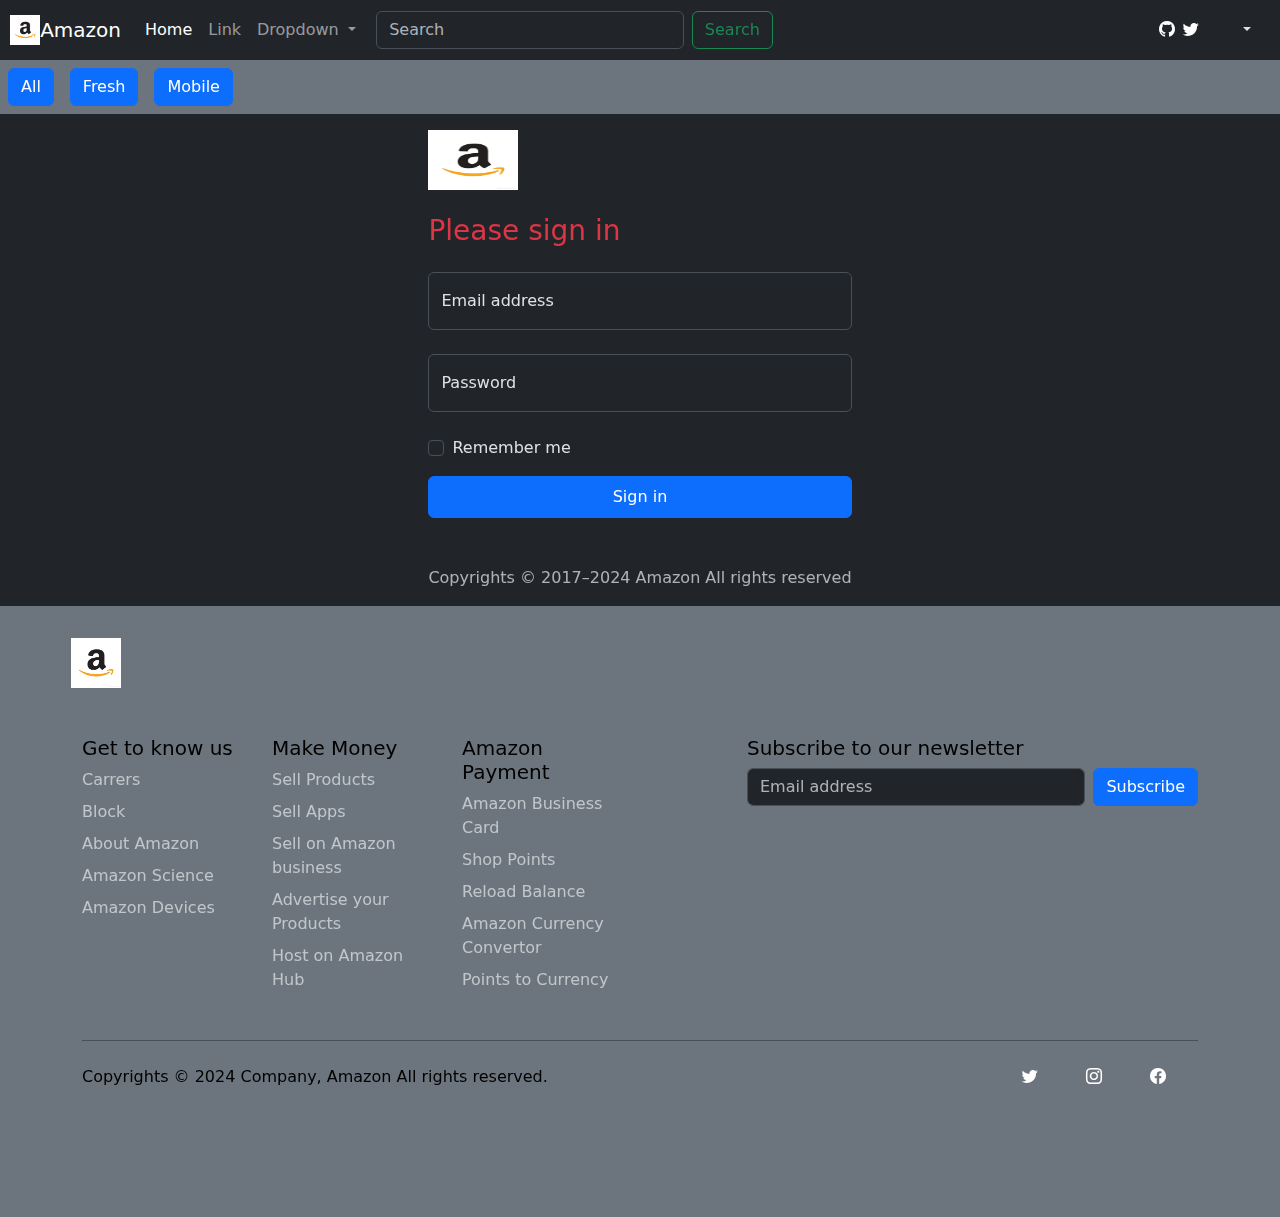
<file: Help.html>
<!doctype html>
<html lang="en">

<head>
    <meta charset="utf-8">
    <meta name="viewport" content="width=device-width, initial-scale=1">
    <title>Amazon</title>
    <link href="https://cdn.jsdelivr.net/npm/bootstrap@5.3.3/dist/css/bootstrap.min.css" rel="stylesheet"
        integrity="sha384-QWTKZyjpPEjISv5WaRU9OFeRpok6YctnYmDr5pNlyT2bRjXh0JMhjY6hW+ALEwIH" crossorigin="anonymous">
        <link rel='stylesheet' type='text/css' media='screen' href='assets/css/style.css'>
    <link rel="stylesheet" href="https://cdn.jsdelivr.net/npm/bootstrap-icons@1.11.3/font/bootstrap-icons.min.css">
    <link rel="icon" type="image/x-icon" href="assets/images/logo.jpg">
</head>

<body class="bg-dark" data-bs-theme="dark">
    <!-- top header start -->

    <div class="sticky-top">


        <div class="sticky-top">


            <nav class="navbar navbar-expand-lg bg-dark " data-bs-theme="dark">
                <div class="container">
                    <a class="logo" href="index.html"> <img class="" src="assets/images/logo.jpg" alt="" width="30"
                            height="30"></a>
                    <a class="navbar-brand" href="index.html">Amazon</a>
                    <button class="navbar-toggler" type="button" data-bs-toggle="collapse"
                        data-bs-target="#navbarSupportedContent" aria-controls="navbarSupportedContent"
                        aria-expanded="false" aria-label="Toggle navigation">
                        <span class="navbar-toggler-icon"></span>
                    </button>
                    <div class="collapse navbar-collapse" id="navbarSupportedContent">
                        <ul class="navbar-nav me-auto mb-2 mb-lg-0 justify-content-end">
                            <li class="nav-item">
                                <a class="nav-link active" aria-current="page" href="index.html">Home</a>
                            </li>
                            <li class="nav-item">
                                <a class="nav-link" href="https://www.amazon.com/" target="_blank">Link</a>
                            </li>
                            <li class="nav-item dropdown">
                                <a class="nav-link dropdown-toggle" href="#" role="button" data-bs-toggle="dropdown"
                                    aria-expanded="false">
                                    Dropdown
                                </a>
                                <ul class="dropdown-menu">
                                    <li><a class="dropdown-item" href="About.html">About</a></li>
                                    <li><a class="dropdown-item" href="Contact.html">Contact</a></li>
                                    <li>
                                        <hr class="dropdown-divider">
                                    </li>
                                    <li><a class="dropdown-item" href="Help.html">Help</a></li>
                                </ul>
                            </li>
    
                        </ul>
                        <form class="d-flex search justify-content-center" role="search">
                            <input class="form-control me-2 justify-content-center " type="search" placeholder="Search"
                                aria-label="Search">
                            <button class="btn btn-outline-success" type="submit">Search</button>
                        </form>
                    </div>
                </div>
                <div class="icon">
                    <i class="bi bi-github"></i>
                    <i class="bi bi-twitter"></i>
                </div>
    
    
                <div class="modes">
                    <div class="dropdown navbar position-fixed top-0 end-0 mb-3 me-3 bd-mode-toggle">
                        <button class="btn btn-bd-primary py-2 dropdown-toggle d-flex align-items-center" id="bd-theme"
                            type="button" aria-expanded="false" data-bs-toggle="dropdown" aria-label="Toggle theme (auto)">
                            <svg class="bi my-1 theme-icon-active" width="1em" height="1em">
                                <use href="#circle-half"></use>
                            </svg>
                            <span class="visually-hidden" id="bd-theme-text">Toggle theme</span>
                        </button>
                        <ul class="dropdown-menu dropdown-menu-end shadow" aria-labelledby="bd-theme-text">
                            <li>
                                <button type="button" class="dropdown-item d-flex align-items-center"
                                    data-bs-theme-value="light" aria-pressed="false">
                                    <svg class="bi me-2 opacity-50" width="1em" height="1em">
                                        <use href="#sun-fill"></use>
                                    </svg>
                                    Light
                                    <svg class="bi ms-auto d-none" width="1em" height="1em">
                                        <use href="#check2"></use>
                                    </svg>
                                </button>
                            </li>
                            <li>
                                <button type="button" class="dropdown-item d-flex align-items-center"
                                    data-bs-theme-value="dark" aria-pressed="false">
                                    <svg class="bi me-2 opacity-50" width="1em" height="1em">
                                        <use href="#moon-stars-fill"></use>
                                    </svg>
                                    Dark
                                    <svg class="bi ms-auto d-none" width="1em" height="1em">
                                        <use href="#check2"></use>
                                    </svg>
                                </button>
                            </li>
                            <li>
                                <button type="button" class="dropdown-item d-flex align-items-center active"
                                    data-bs-theme-value="auto" aria-pressed="true">
                                    <svg class="bi me-2 opacity-50" width="1em" height="1em">
                                        <use href="#circle-half"></use>
                                    </svg>
                                    Auto
                                    <svg class="bi ms-auto d-none" width="1em" height="1em">
                                        <use href="#check2"></use>
                                    </svg>
                                </button>
                            </li>
                        </ul>
                    </div>
                </div>
            </nav>
    
        </div>
        <!-- bottom header starts -->
        <div class="d-flex flex-row mb-3 bg-secondary " data-bs-theme="dark">
            <div class="p-2">
                <button class="btn btn-primary" type="button" data-bs-toggle="offcanvas"
                    data-bs-target="#offcanvasScrolling" aria-controls="offcanvasScrolling">All</button>
    
                <div class="offcanvas offcanvas-start" data-bs-scroll="true" data-bs-backdrop="false" tabindex="-1"
                    id="offcanvasScrolling" aria-labelledby="offcanvasScrollingLabel">
                    <div class="offcanvas-header">
                        <h5 class="offcanvas-title bg-black text-white" id="offcanvasScrollingLabel">Hello, sign in</h5>
                        <button type="button" class="btn-close" data-bs-dismiss="offcanvas" aria-label="Close"></button>
                    </div>
                    <div class="offcanvas-body">
                        <ul>
                            <li>
                                <a href="index.html" class="">Home</a>
                            </li>
                            <li><a href="Gallery.html">Gallery</a></li>
                        </ul>
    
                    </div>
                </div>
            </div>
            <div class="p-2"><a href="index.html" class="text-white"><button type="button"
                        class="btn btn-primary">Fresh</a></button></div>
            <div class="p-2"><a href="Mobiles.html" class="text-white"><button type="button" class="btn btn-primary">
                        Mobile</a></button></div>
    
        </div>
    <!-- header end -->
    <!-- Content -->
    <div class="container3 d-flex justify-content-center">
        <main class="">
            <form action="" method="post" id="form" class="form">
                <img class="mb-4" src="assets/images/logo.jpg" alt="" width="90" height="60">
                <h1 class="h3 mb-3 fw-normal text-danger">Please sign in</h1>

                <div class="form-floating mt-4">
                    <input type="email" class="form-control" id="floatingInput" placeholder="name@example.com" required>
                    <label for="floatingInput">Email address</label>
                    <div class="valid-feedback">
                        Please fill this field!!
                    </div>
                </div>
                <div class="form-floating mt-4">
                    <input type="password" class="form-control" id="floatingPassword" placeholder="Password" required>
                    <label for="floatingPassword">Password</label>
                    <div class="invalid-feedback">
                       Please fill this field!!
                    </div>
                </div>

                <div class="form-check text-start my-3 mt-4">
                    <input class="form-check-input" type="checkbox" value="remember-me" id="flexCheckDefault" required>
                    <label class="form-check-label" for="flexCheckDefault">
                        Remember me
                    </label>
                </div>
                <button class="btn btn-primary w-100 py-2" type="submit">Sign in</button>
                <p class="mt-5 mb-3 text-body-secondary">Copyrights &copy; 2017–2024 Amazon All rights reserved</p>
            </form>
        </main>
    </div>

    <!-- footer area -->
    <footer class="footer mt-auto py-3 bg-secondary text-black" data-bs-theme="dark">

        <div class="container bg-secondary" data-bs-theme="dark">
            <a class="logo" href="index.html"> <img class="mt-3 mx-50 justify-content-center"
                src="assets/images/logo.jpg" alt="" width="50" height="50"></a>
            <footer class="py-5">
                <div class="row">
                    <div class="col-6 col-md-2 mb-3">
                        <h5>Get to know us</h5>
                        <ul class="nav flex-column">
                            <li class="nav-item mb-2"><a href="#" class="nav-link p-0 text-body-secondary">Carrers</a>
                            </li>
                            <li class="nav-item mb-2"><a href="#" class="nav-link p-0 text-body-secondary">Block</a>
                            </li>
                            <li class="nav-item mb-2"><a href="#" class="nav-link p-0 text-body-secondary">About
                                    Amazon</a></li>
                            <li class="nav-item mb-2"><a href="#" class="nav-link p-0 text-body-secondary">Amazon
                                    Science</a></li>
                            <li class="nav-item mb-2"><a href="#" class="nav-link p-0 text-body-secondary">Amazon
                                    Devices</a></li>
                        </ul>
                    </div>

                    <div class="col-6 col-md-2 mb-3">
                        <h5>Make Money</h5>
                        <ul class="nav flex-column">
                            <li class="nav-item mb-2"><a href="#" class="nav-link p-0 text-body-secondary">Sell
                                    Products</a></li>
                            <li class="nav-item mb-2"><a href="#" class="nav-link p-0 text-body-secondary">Sell
                                    Apps</a></li>
                            <li class="nav-item mb-2"><a href="#" class="nav-link p-0 text-body-secondary">Sell on
                                    Amazon business</a></li>
                            <li class="nav-item mb-2"><a href="#" class="nav-link p-0 text-body-secondary">Advertise
                                    your Products</a></li>
                            <li class="nav-item mb-2"><a href="#" class="nav-link p-0 text-body-secondary">Host on
                                    Amazon Hub</a></li>
                        </ul>
                    </div>

                    <div class="col-6 col-md-2 mb-3">
                        <h5>Amazon Payment </h5>
                        <ul class="nav flex-column">
                            <li class="nav-item mb-2"><a href="#" class="nav-link p-0 text-body-secondary">Amazon
                                    Business Card</a></li>
                            <li class="nav-item mb-2"><a href="#" class="nav-link p-0 text-body-secondary">Shop
                                    Points</a></li>
                            <li class="nav-item mb-2"><a href="#" class="nav-link p-0 text-body-secondary">Reload
                                    Balance</a></li>
                            <li class="nav-item mb-2"><a href="#" class="nav-link p-0 text-body-secondary">Amazon
                                    Currency Convertor</a></li>
                            <li class="nav-item mb-2"><a href="#" class="nav-link p-0 text-body-secondary">Points to
                                    Currency</a></li>
                        </ul>
                    </div>

                    <div class="col-md-5 offset-md-1 mb-3">
                        <form>
                            <h5>Subscribe to our newsletter</h5>

                            <div class="d-flex flex-column flex-sm-row w-100 gap-2">
                                <label for="newsletter1" class="visually-hidden">Email address</label>
                                <input id="newsletter1" type="text" class="form-control" placeholder="Email address">
                                <button class="btn btn-primary" type="button">Subscribe</button>
                            </div>
                        </form>
                    </div>
                </div>

                <div class="d-flex flex-column flex-sm-row justify-content-between py-4 my-4 border-top">
                    <p>Copyrights &copy; 2024 Company, Amazon All rights reserved.</p>
                    <ul class="list-unstyled d-flex">
                        <li class="ms-3"><i class="bi bi-twitter"></i><a class="link-body-emphasis" href="#"><svg
                                    class="bi" width="24" height="24">
                                    <use xlink:href="#twitter" />
                                </svg></a></li>
                        <li class="ms-3"><i class="bi bi-instagram"></i><a class="link-body-emphasis" href="#"><svg
                                    class="bi" width="24" height="24">
                                    <use xlink:href="#instagram" />
                                </svg></a></li>
                        <li class="ms-3"><i class="bi bi-facebook"></i><a class="link-body-emphasis" href="#"><svg
                                    class="bi" width="24" height="24">
                                    <use xlink:href="#facebook" />
                                </svg></a></li>
                    </ul>
                </div>
            </footer>
            <script src="https://cdn.jsdelivr.net/npm/bootstrap@5.3.3/dist/js/bootstrap.bundle.min.js"
                integrity="sha384-YvpcrYf0tY3lHB60NNkmXc5s9fDVZLESaAA55NDzOxhy9GkcIdslK1eN7N6jIeHz"
                crossorigin="anonymous"></script>

</body>

</html>
</file>
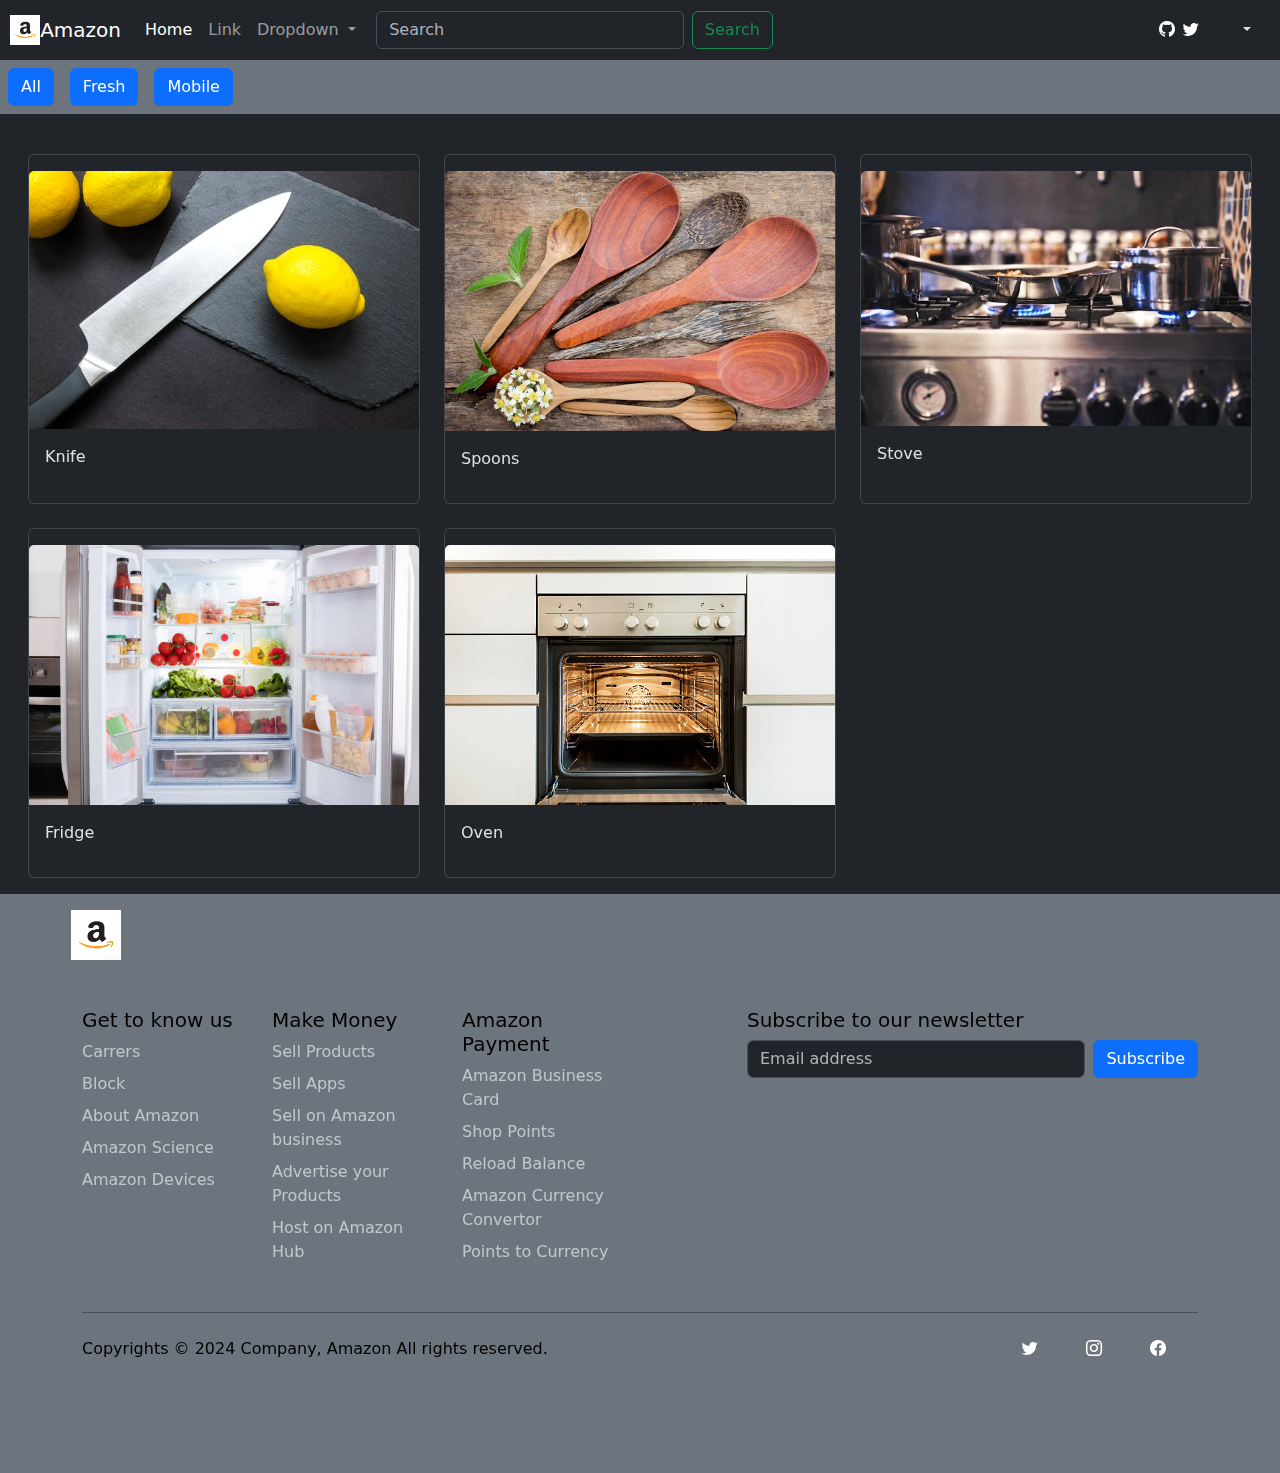
<file: Kitchen.html>
<!doctype html>
<html lang="en">

<head>
  <meta charset="utf-8">
  <meta name="viewport" content="width=device-width, initial-scale=1">
  <title>Amazon</title>
  <link href="https://cdn.jsdelivr.net/npm/bootstrap@5.3.3/dist/css/bootstrap.min.css" rel="stylesheet"
    integrity="sha384-QWTKZyjpPEjISv5WaRU9OFeRpok6YctnYmDr5pNlyT2bRjXh0JMhjY6hW+ALEwIH" crossorigin="anonymous">
    <link rel='stylesheet' type='text/css' media='screen' href='assets/css/style.css'>
  <link rel="stylesheet" href="https://cdn.jsdelivr.net/npm/bootstrap-icons@1.11.3/font/bootstrap-icons.min.css">
  <link rel="icon" type="image/x-icon" href="assets/images/logo.jpg">
</head>

<body class="bg-dark">
  <!-- top header start -->

  <div class="sticky-top">


    <div class="sticky-top">


        <nav class="navbar navbar-expand-lg bg-dark " data-bs-theme="dark">
            <div class="container">
                <a class="logo" href="index.html"> <img class="" src="assets/images/logo.jpg" alt="" width="30"
                        height="30"></a>
                <a class="navbar-brand" href="index.html">Amazon</a>
                <button class="navbar-toggler" type="button" data-bs-toggle="collapse"
                    data-bs-target="#navbarSupportedContent" aria-controls="navbarSupportedContent"
                    aria-expanded="false" aria-label="Toggle navigation">
                    <span class="navbar-toggler-icon"></span>
                </button>
                <div class="collapse navbar-collapse" id="navbarSupportedContent">
                    <ul class="navbar-nav me-auto mb-2 mb-lg-0 justify-content-end">
                        <li class="nav-item">
                            <a class="nav-link active" aria-current="page" href="index.html">Home</a>
                        </li>
                        <li class="nav-item">
                            <a class="nav-link" href="https://www.amazon.com/" target="_blank">Link</a>
                        </li>
                        <li class="nav-item dropdown">
                            <a class="nav-link dropdown-toggle" href="#" role="button" data-bs-toggle="dropdown"
                                aria-expanded="false">
                                Dropdown
                            </a>
                            <ul class="dropdown-menu">
                                <li><a class="dropdown-item" href="About.html">About</a></li>
                                <li><a class="dropdown-item" href="Contact.html">Contact</a></li>
                                <li>
                                    <hr class="dropdown-divider">
                                </li>
                                <li><a class="dropdown-item" href="Help.html">Help</a></li>
                            </ul>
                        </li>

                    </ul>
                    <form class="d-flex search justify-content-center" role="search">
                        <input class="form-control me-2 justify-content-center " type="search" placeholder="Search"
                            aria-label="Search">
                        <button class="btn btn-outline-success" type="submit">Search</button>
                    </form>
                </div>
            </div>
            <div class="icon">
                <i class="bi bi-github"></i>
                <i class="bi bi-twitter"></i>
            </div>


            <div class="modes">
                <div class="dropdown navbar position-fixed top-0 end-0 mb-3 me-3 bd-mode-toggle">
                    <button class="btn btn-bd-primary py-2 dropdown-toggle d-flex align-items-center" id="bd-theme"
                        type="button" aria-expanded="false" data-bs-toggle="dropdown" aria-label="Toggle theme (auto)">
                        <svg class="bi my-1 theme-icon-active" width="1em" height="1em">
                            <use href="#circle-half"></use>
                        </svg>
                        <span class="visually-hidden" id="bd-theme-text">Toggle theme</span>
                    </button>
                    <ul class="dropdown-menu dropdown-menu-end shadow" aria-labelledby="bd-theme-text">
                        <li>
                            <button type="button" class="dropdown-item d-flex align-items-center"
                                data-bs-theme-value="light" aria-pressed="false">
                                <svg class="bi me-2 opacity-50" width="1em" height="1em">
                                    <use href="#sun-fill"></use>
                                </svg>
                                Light
                                <svg class="bi ms-auto d-none" width="1em" height="1em">
                                    <use href="#check2"></use>
                                </svg>
                            </button>
                        </li>
                        <li>
                            <button type="button" class="dropdown-item d-flex align-items-center"
                                data-bs-theme-value="dark" aria-pressed="false">
                                <svg class="bi me-2 opacity-50" width="1em" height="1em">
                                    <use href="#moon-stars-fill"></use>
                                </svg>
                                Dark
                                <svg class="bi ms-auto d-none" width="1em" height="1em">
                                    <use href="#check2"></use>
                                </svg>
                            </button>
                        </li>
                        <li>
                            <button type="button" class="dropdown-item d-flex align-items-center active"
                                data-bs-theme-value="auto" aria-pressed="true">
                                <svg class="bi me-2 opacity-50" width="1em" height="1em">
                                    <use href="#circle-half"></use>
                                </svg>
                                Auto
                                <svg class="bi ms-auto d-none" width="1em" height="1em">
                                    <use href="#check2"></use>
                                </svg>
                            </button>
                        </li>
                    </ul>
                </div>
            </div>
        </nav>

    </div>
    <!-- bottom header starts -->
    <div class="d-flex flex-row mb-3 bg-secondary " data-bs-theme="dark">
        <div class="p-2">
            <button class="btn btn-primary" type="button" data-bs-toggle="offcanvas"
                data-bs-target="#offcanvasScrolling" aria-controls="offcanvasScrolling">All</button>

            <div class="offcanvas offcanvas-start" data-bs-scroll="true" data-bs-backdrop="false" tabindex="-1"
                id="offcanvasScrolling" aria-labelledby="offcanvasScrollingLabel">
                <div class="offcanvas-header">
                    <h5 class="offcanvas-title bg-black text-white" id="offcanvasScrollingLabel">Hello, sign in</h5>
                    <button type="button" class="btn-close" data-bs-dismiss="offcanvas" aria-label="Close"></button>
                </div>
                <div class="offcanvas-body">
                    <ul>
                        <li>
                            <a href="index.html" class="">Home</a>
                        </li>
                        <li><a href="Gallery.html">Gallery</a></li>
                    </ul>

                </div>
            </div>
        </div>
        <div class="p-2"><a href="index.html" class="text-white"><button type="button"
                    class="btn btn-primary">Fresh</a></button></div>
        <div class="p-2"><a href="Mobiles.html" class="text-white"><button type="button" class="btn btn-primary">
                    Mobile</a></button></div>

    </div>
  <!-- header end -->
  <!-- Content Area -->
  <div class="container4">
    <div class="row row-cols-1 row-cols-md-3 g-4 bg-dark mt-3 mx-3 mb-3" data-bs-theme="dark">
      <div class="col">

        <div class="card h-100">

          <img src="assets/images/knife.jpg" class="card-img-top mt-3" alt="">
          <div class="card-body">
            <p>
              Knife
            </p>

            <div class="text-center">

            </div>
          </div>
        </div>
      </div>
      <div class="col">
        <div class="card h-100">

          <img src="assets/images/spoon.jpg" class="card-img-top mt-3" alt="">
          <div class="card-body">
            <p>
              Spoons
            </p>

            <div class="text-center">

            </div>
          </div>
        </div>
      </div>

      <div class="col">
        <div class="card h-100">

          <img src="assets/images/stove.webp" class="card-img-top mt-3" alt="">
          <div class="card-body">
            <p>
              Stove
            </p>

            <div class="text-center">

            </div>
          </div>
        </div>
      </div>
      <div class="col">
        <div class="card h-100">

          <img src="assets/images/fridge.jpg" class="card-img-top mt-3" alt="">
          <div class="card-body">
            <p>
              Fridge
            </p>

            <div class="text-center">

            </div>
          </div>
        </div>
      </div>
      <div class="col">
        <div class="card h-100">

          <img src="assets/images/oven.jpg" class="card-img-top mt-3" alt="">
          <div class="card-body">
            <p>
              Oven
            </p>

            <div class="text-center">

            </div>
          </div>
        </div>
      </div>

    </div>
  </div>
  <!-- footer area -->
  <footer class="footer mt-auto w-100 bg-secondary text-black" data-bs-theme="dark">

    <div class="container bg-secondary" data-bs-theme="dark">
      <a class="logo" href="index.html"> <img class="mt-3 mx-50 justify-content-center"
        src="assets/images/logo.jpg" alt="" width="50" height="50"></a>
      <footer class="py-5">
        <div class="row">
          <div class="col-6 col-md-2 mb-3">
            <h5>Get to know us</h5>
            <ul class="nav flex-column">
              <li class="nav-item mb-2"><a href="#" class="nav-link p-0 text-body-secondary">Carrers</a>
              </li>
              <li class="nav-item mb-2"><a href="#" class="nav-link p-0 text-body-secondary">Block</a>
              </li>
              <li class="nav-item mb-2"><a href="#" class="nav-link p-0 text-body-secondary">About
                  Amazon</a></li>
              <li class="nav-item mb-2"><a href="#" class="nav-link p-0 text-body-secondary">Amazon
                  Science</a></li>
              <li class="nav-item mb-2"><a href="#" class="nav-link p-0 text-body-secondary">Amazon
                  Devices</a></li>
            </ul>
          </div>

          <div class="col-6 col-md-2 mb-3">
            <h5>Make Money</h5>
            <ul class="nav flex-column">
              <li class="nav-item mb-2"><a href="#" class="nav-link p-0 text-body-secondary">Sell
                  Products</a></li>
              <li class="nav-item mb-2"><a href="#" class="nav-link p-0 text-body-secondary">Sell
                  Apps</a></li>
              <li class="nav-item mb-2"><a href="#" class="nav-link p-0 text-body-secondary">Sell on
                  Amazon business</a></li>
              <li class="nav-item mb-2"><a href="#" class="nav-link p-0 text-body-secondary">Advertise
                  your Products</a></li>
              <li class="nav-item mb-2"><a href="#" class="nav-link p-0 text-body-secondary">Host on
                  Amazon Hub</a></li>
            </ul>
          </div>

          <div class="col-6 col-md-2 mb-3">
            <h5>Amazon Payment </h5>
            <ul class="nav flex-column">
              <li class="nav-item mb-2"><a href="#" class="nav-link p-0 text-body-secondary">Amazon
                  Business Card</a></li>
              <li class="nav-item mb-2"><a href="#" class="nav-link p-0 text-body-secondary">Shop
                  Points</a></li>
              <li class="nav-item mb-2"><a href="#" class="nav-link p-0 text-body-secondary">Reload
                  Balance</a></li>
              <li class="nav-item mb-2"><a href="#" class="nav-link p-0 text-body-secondary">Amazon
                  Currency Convertor</a></li>
              <li class="nav-item mb-2"><a href="#" class="nav-link p-0 text-body-secondary">Points to
                  Currency</a></li>
            </ul>
          </div>

          <div class="col-md-5 offset-md-1 mb-3">
            <form>
              <h5>Subscribe to our newsletter</h5>

              <div class="d-flex flex-column flex-sm-row w-100 gap-2">
                <label for="newsletter1" class="visually-hidden">Email address</label>
                <input id="newsletter1" type="text" class="form-control" placeholder="Email address">
                <button class="btn btn-primary" type="button">Subscribe</button>
              </div>
            </form>
          </div>
        </div>

        <div class="d-flex flex-column flex-sm-row justify-content-between py-4 my-4 border-top">
          <p>Copyrights &copy; 2024 Company, Amazon All rights reserved.</p>
          <ul class="list-unstyled d-flex">
            <li class="ms-3"><i class="bi bi-twitter"></i><a class="link-body-emphasis" href="#"><svg class="bi"
                  width="24" height="24">
                  <use xlink:href="#twitter" />
                </svg></a></li>
            <li class="ms-3"><i class="bi bi-instagram"></i><a class="link-body-emphasis" href="#"><svg class="bi"
                  width="24" height="24">
                  <use xlink:href="#instagram" />
                </svg></a></li>
            <li class="ms-3"><i class="bi bi-facebook"></i><a class="link-body-emphasis" href="#"><svg class="bi"
                  width="24" height="24">
                  <use xlink:href="#facebook" />
                </svg></a></li>
          </ul>
        </div>
      </footer>
      <script src="https://cdn.jsdelivr.net/npm/bootstrap@5.3.3/dist/js/bootstrap.bundle.min.js"
        integrity="sha384-YvpcrYf0tY3lHB60NNkmXc5s9fDVZLESaAA55NDzOxhy9GkcIdslK1eN7N6jIeHz"
        crossorigin="anonymous"></script>

</body>

</html>
</file>
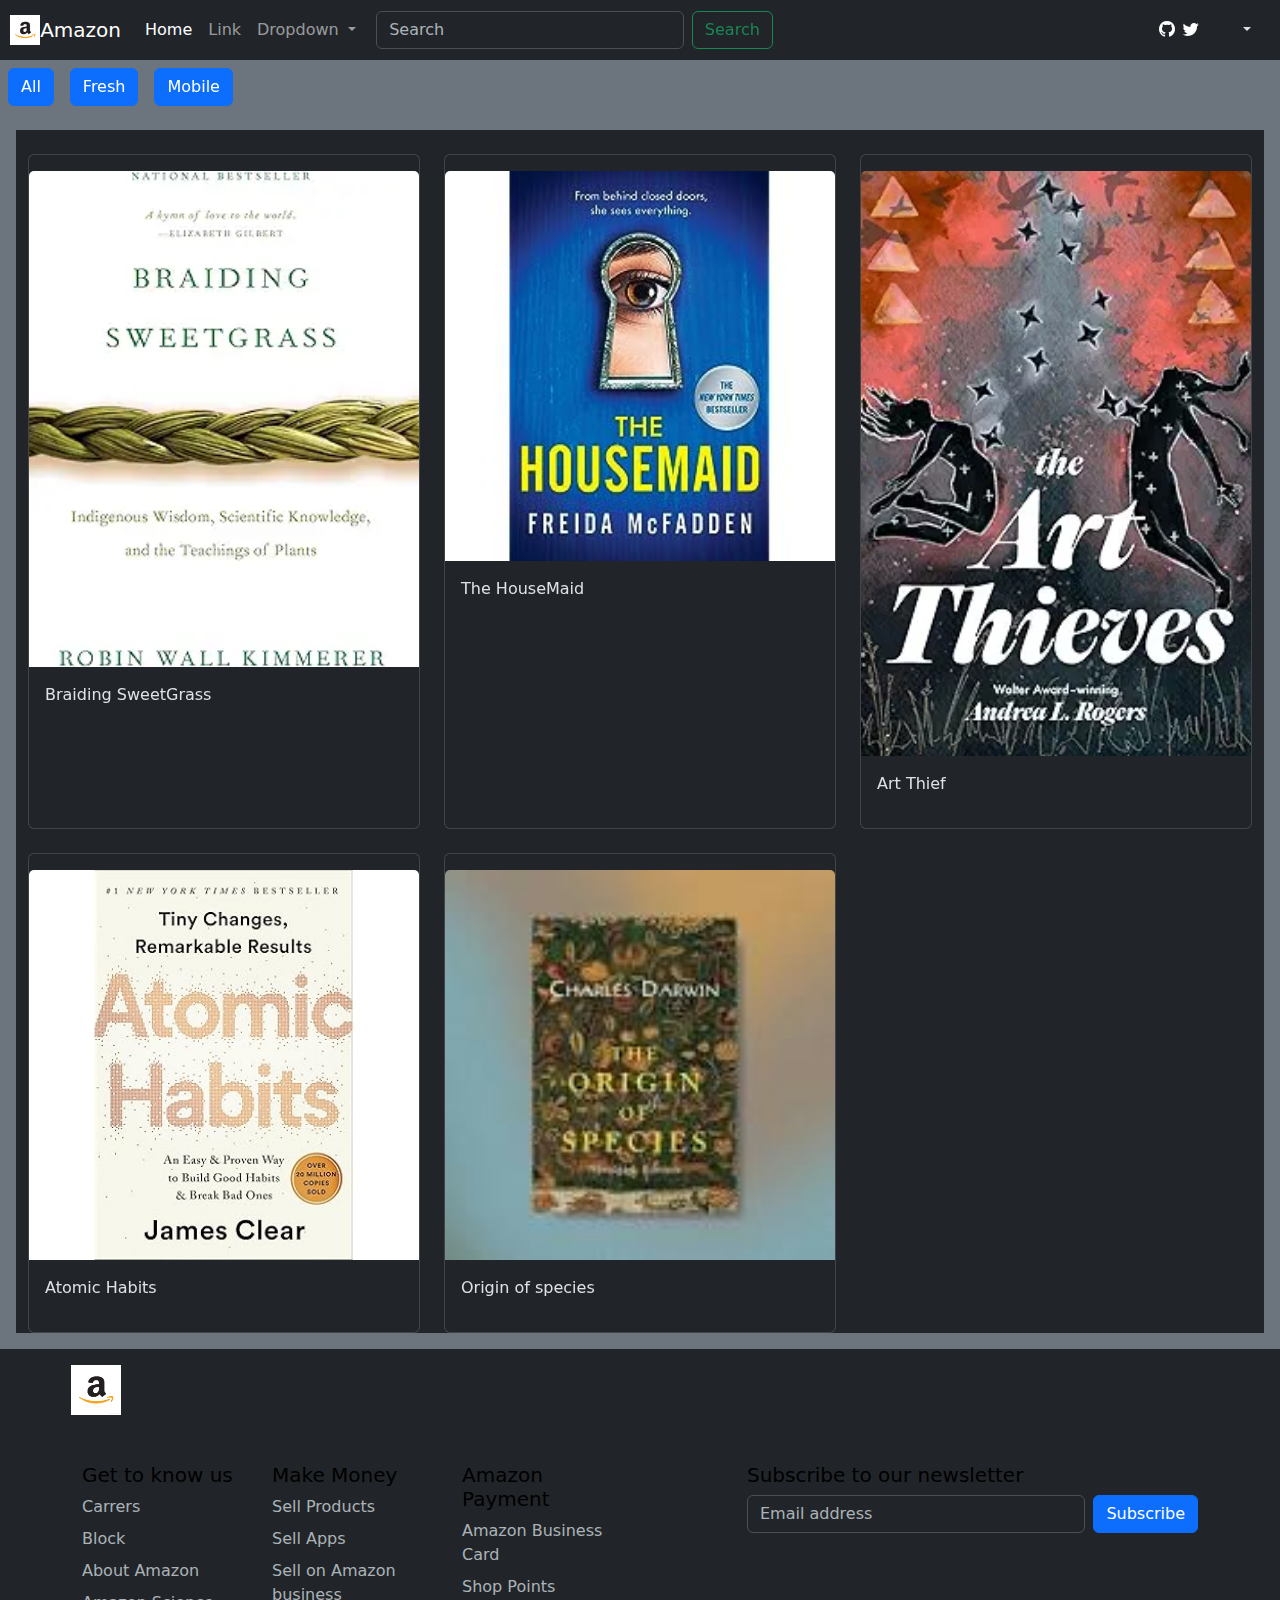
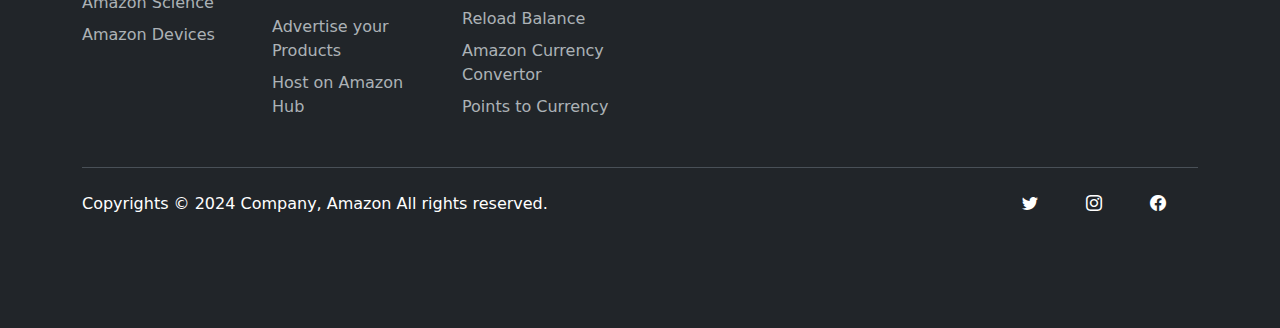
<file: Library.html>
<!doctype html>
<html lang="en">

<head>
  <meta charset="utf-8">
  <meta name="viewport" content="width=device-width, initial-scale=1">
  <title>Amazon</title>
  <link href="https://cdn.jsdelivr.net/npm/bootstrap@5.3.3/dist/css/bootstrap.min.css" rel="stylesheet"
    integrity="sha384-QWTKZyjpPEjISv5WaRU9OFeRpok6YctnYmDr5pNlyT2bRjXh0JMhjY6hW+ALEwIH" crossorigin="anonymous">
  <link rel='stylesheet' type='text/css' media='screen' href='assets/css/style.css'>
  <link rel="stylesheet" href="https://cdn.jsdelivr.net/npm/bootstrap-icons@1.11.3/font/bootstrap-icons.min.css">
  <link rel="icon" type="image/x-icon" href="assets/images/logo.jpg">
</head>

<body class="bg-secondary">
  <!-- top header start -->

  <div class="sticky-top">

    <div class="sticky-top">


        <nav class="navbar navbar-expand-lg bg-dark " data-bs-theme="dark">
            <div class="container">
                <a class="logo" href="index.html"> <img class="" src="assets/images/logo.jpg" alt="" width="30"
                        height="30"></a>
                <a class="navbar-brand" href="index.html">Amazon</a>
                <button class="navbar-toggler" type="button" data-bs-toggle="collapse"
                    data-bs-target="#navbarSupportedContent" aria-controls="navbarSupportedContent"
                    aria-expanded="false" aria-label="Toggle navigation">
                    <span class="navbar-toggler-icon"></span>
                </button>
                <div class="collapse navbar-collapse" id="navbarSupportedContent">
                    <ul class="navbar-nav me-auto mb-2 mb-lg-0 justify-content-end">
                        <li class="nav-item">
                            <a class="nav-link active" aria-current="page" href="index.html">Home</a>
                        </li>
                        <li class="nav-item">
                            <a class="nav-link" href="https://www.amazon.com/" target="_blank">Link</a>
                        </li>
                        <li class="nav-item dropdown">
                            <a class="nav-link dropdown-toggle" href="#" role="button" data-bs-toggle="dropdown"
                                aria-expanded="false">
                                Dropdown
                            </a>
                            <ul class="dropdown-menu">
                                <li><a class="dropdown-item" href="About.html">About</a></li>
                                <li><a class="dropdown-item" href="Contact.html">Contact</a></li>
                                <li>
                                    <hr class="dropdown-divider">
                                </li>
                                <li><a class="dropdown-item" href="Help.html">Help</a></li>
                            </ul>
                        </li>

                    </ul>
                    <form class="d-flex search justify-content-center" role="search">
                        <input class="form-control me-2 justify-content-center " type="search" placeholder="Search"
                            aria-label="Search">
                        <button class="btn btn-outline-success" type="submit">Search</button>
                    </form>
                </div>
            </div>
            <div class="icon">
                <i class="bi bi-github"></i>
                <i class="bi bi-twitter"></i>
            </div>


            <div class="modes">
                <div class="dropdown navbar position-fixed top-0 end-0 mb-3 me-3 bd-mode-toggle">
                    <button class="btn btn-bd-primary py-2 dropdown-toggle d-flex align-items-center" id="bd-theme"
                        type="button" aria-expanded="false" data-bs-toggle="dropdown" aria-label="Toggle theme (auto)">
                        <svg class="bi my-1 theme-icon-active" width="1em" height="1em">
                            <use href="#circle-half"></use>
                        </svg>
                        <span class="visually-hidden" id="bd-theme-text">Toggle theme</span>
                    </button>
                    <ul class="dropdown-menu dropdown-menu-end shadow" aria-labelledby="bd-theme-text">
                        <li>
                            <button type="button" class="dropdown-item d-flex align-items-center"
                                data-bs-theme-value="light" aria-pressed="false">
                                <svg class="bi me-2 opacity-50" width="1em" height="1em">
                                    <use href="#sun-fill"></use>
                                </svg>
                                Light
                                <svg class="bi ms-auto d-none" width="1em" height="1em">
                                    <use href="#check2"></use>
                                </svg>
                            </button>
                        </li>
                        <li>
                            <button type="button" class="dropdown-item d-flex align-items-center"
                                data-bs-theme-value="dark" aria-pressed="false">
                                <svg class="bi me-2 opacity-50" width="1em" height="1em">
                                    <use href="#moon-stars-fill"></use>
                                </svg>
                                Dark
                                <svg class="bi ms-auto d-none" width="1em" height="1em">
                                    <use href="#check2"></use>
                                </svg>
                            </button>
                        </li>
                        <li>
                            <button type="button" class="dropdown-item d-flex align-items-center active"
                                data-bs-theme-value="auto" aria-pressed="true">
                                <svg class="bi me-2 opacity-50" width="1em" height="1em">
                                    <use href="#circle-half"></use>
                                </svg>
                                Auto
                                <svg class="bi ms-auto d-none" width="1em" height="1em">
                                    <use href="#check2"></use>
                                </svg>
                            </button>
                        </li>
                    </ul>
                </div>
            </div>
        </nav>

    </div>
    <!-- bottom header starts -->
    <div class="d-flex flex-row mb-3 bg-secondary " data-bs-theme="dark">
        <div class="p-2">
            <button class="btn btn-primary" type="button" data-bs-toggle="offcanvas"
                data-bs-target="#offcanvasScrolling" aria-controls="offcanvasScrolling">All</button>

            <div class="offcanvas offcanvas-start" data-bs-scroll="true" data-bs-backdrop="false" tabindex="-1"
                id="offcanvasScrolling" aria-labelledby="offcanvasScrollingLabel">
                <div class="offcanvas-header">
                    <h5 class="offcanvas-title bg-black text-white" id="offcanvasScrollingLabel">Hello, sign in</h5>
                    <button type="button" class="btn-close" data-bs-dismiss="offcanvas" aria-label="Close"></button>
                </div>
                <div class="offcanvas-body">
                    <ul>
                        <li>
                            <a href="index.html" class="">Home</a>
                        </li>
                        <li><a href="Gallery.html">Gallery</a></li>
                    </ul>

                </div>
            </div>
        </div>
        <div class="p-2"><a href="index.html" class="text-white"><button type="button"
                    class="btn btn-primary">Fresh</a></button></div>
        <div class="p-2"><a href="Mobiles.html" class="text-white"><button type="button" class="btn btn-primary">
                    Mobile</a></button></div>

    </div>
  <!-- header end -->
  <!-- Content Area -->

  <div class="">
    <div class="row row-cols-1 row-cols-md-3 g-4 bg-dark mt-3 mx-3 mb-3" data-bs-theme="dark">
   
        <div class="col">
            <div class="card h-100">
    
              <img src="assets/images/braiding.webp" class="card-img-top mt-3" alt="">
              <div class="card-body">
                <p>
                  Braiding SweetGrass
                </p>
    
                <div class="text-center">
    
                </div>
              </div>
            </div>
          </div>
          <div class="col">
            <div class="card h-100">
    
              <img src="assets/images/housemaid.jpg" class="card-img-top mt-3" alt="">
              <div class="card-body">
                <p>
                  The HouseMaid
                </p>
    
                <div class="text-center">
    
                </div>
              </div>
            </div>
            </div>
      <div class="col">
        <div class="card h-100">

          <img src="assets/images/arttheives.webp" class="card-img-top mt-3" alt="">
          <div class="card-body">
            <p>
              Art Thief
            </p>

            <div class="text-center">

            </div>
          </div>
        </div>
      </div>
      <div class="col">
        <div class="card h-100">

          <img src="assets/images/atomichabits.jpg" class="card-img-top mt-3" alt="">
          <div class="card-body">
            <p>
              Atomic Habits
            </p>

            <div class="text-center">

            </div>
          </div>
        </div>
      </div>
      <div class="col">

        <div class="card h-100">

          <img src="assets/images/origin.jpg" class="card-img-top mt-3" alt="">
          <div class="card-body">
            <p>
              Origin of species
            </p>

            <div class="text-center">

            </div>
          </div>
        </div>
      </div>
 
      
      </div>

    </div>
  </div>

  <!-- footer area -->
  <footer class="footer mt-auto w-100 bg-dark text-white" data-bs-theme="dark">

    <div class="container bg-dark" data-bs-theme="dark">
      <a class="logo" href="index.html"> <img class="mt-3 mx-50 justify-content-center" src="assets/images/logo.jpg"
          alt="" width="50" height="50"></a>
      <footer class="py-5">
        <div class="row">
          <div class="col-6 col-md-2 mb-3">
            <h5>Get to know us</h5>
            <ul class="nav flex-column">
              <li class="nav-item mb-2"><a href="#" class="nav-link p-0 text-body-secondary">Carrers</a>
              </li>
              <li class="nav-item mb-2"><a href="#" class="nav-link p-0 text-body-secondary">Block</a>
              </li>
              <li class="nav-item mb-2"><a href="#" class="nav-link p-0 text-body-secondary">About
                  Amazon</a></li>
              <li class="nav-item mb-2"><a href="#" class="nav-link p-0 text-body-secondary">Amazon
                  Science</a></li>
              <li class="nav-item mb-2"><a href="#" class="nav-link p-0 text-body-secondary">Amazon
                  Devices</a></li>
            </ul>
          </div>

          <div class="col-6 col-md-2 mb-3">
            <h5>Make Money</h5>
            <ul class="nav flex-column">
              <li class="nav-item mb-2"><a href="#" class="nav-link p-0 text-body-secondary">Sell
                  Products</a></li>
              <li class="nav-item mb-2"><a href="#" class="nav-link p-0 text-body-secondary">Sell
                  Apps</a></li>
              <li class="nav-item mb-2"><a href="#" class="nav-link p-0 text-body-secondary">Sell on
                  Amazon business</a></li>
              <li class="nav-item mb-2"><a href="#" class="nav-link p-0 text-body-secondary">Advertise
                  your Products</a></li>
              <li class="nav-item mb-2"><a href="#" class="nav-link p-0 text-body-secondary">Host on
                  Amazon Hub</a></li>
            </ul>
          </div>

          <div class="col-6 col-md-2 mb-3">
            <h5>Amazon Payment </h5>
            <ul class="nav flex-column">
              <li class="nav-item mb-2"><a href="#" class="nav-link p-0 text-body-secondary">Amazon
                  Business Card</a></li>
              <li class="nav-item mb-2"><a href="#" class="nav-link p-0 text-body-secondary">Shop
                  Points</a></li>
              <li class="nav-item mb-2"><a href="#" class="nav-link p-0 text-body-secondary">Reload
                  Balance</a></li>
              <li class="nav-item mb-2"><a href="#" class="nav-link p-0 text-body-secondary">Amazon
                  Currency Convertor</a></li>
              <li class="nav-item mb-2"><a href="#" class="nav-link p-0 text-body-secondary">Points to
                  Currency</a></li>
            </ul>
          </div>

          <div class="col-md-5 offset-md-1 mb-3">
            <form>
              <h5>Subscribe to our newsletter</h5>

              <div class="d-flex flex-column flex-sm-row w-100 gap-2">
                <label for="newsletter1" class="visually-hidden">Email address</label>
                <input id="newsletter1" type="text" class="form-control" placeholder="Email address">
                <button class="btn btn-primary" type="button">Subscribe</button>
              </div>
            </form>
          </div>
        </div>

        <div class="d-flex flex-column flex-sm-row justify-content-between py-4 my-4 border-top">
          <p>Copyrights &copy; 2024 Company, Amazon All rights reserved.</p>
          <ul class="list-unstyled d-flex">
            <li class="ms-3"><i class="bi bi-twitter"></i><a class="link-body-emphasis" href="#"><svg class="bi"
                  width="24" height="24">
                  <use xlink:href="#twitter" />
                </svg></a></li>
            <li class="ms-3"><i class="bi bi-instagram"></i><a class="link-body-emphasis" href="#"><svg class="bi"
                  width="24" height="24">
                  <use xlink:href="#instagram" />
                </svg></a></li>
            <li class="ms-3"><i class="bi bi-facebook"></i><a class="link-body-emphasis" href="#"><svg class="bi"
                  width="24" height="24">
                  <use xlink:href="#facebook" />
                </svg></a></li>
          </ul>
        </div>
      </footer>
      <script src="https://cdn.jsdelivr.net/npm/bootstrap@5.3.3/dist/js/bootstrap.bundle.min.js"
        integrity="sha384-YvpcrYf0tY3lHB60NNkmXc5s9fDVZLESaAA55NDzOxhy9GkcIdslK1eN7N6jIeHz"
        crossorigin="anonymous"></script>

</body>

</html>
</file>
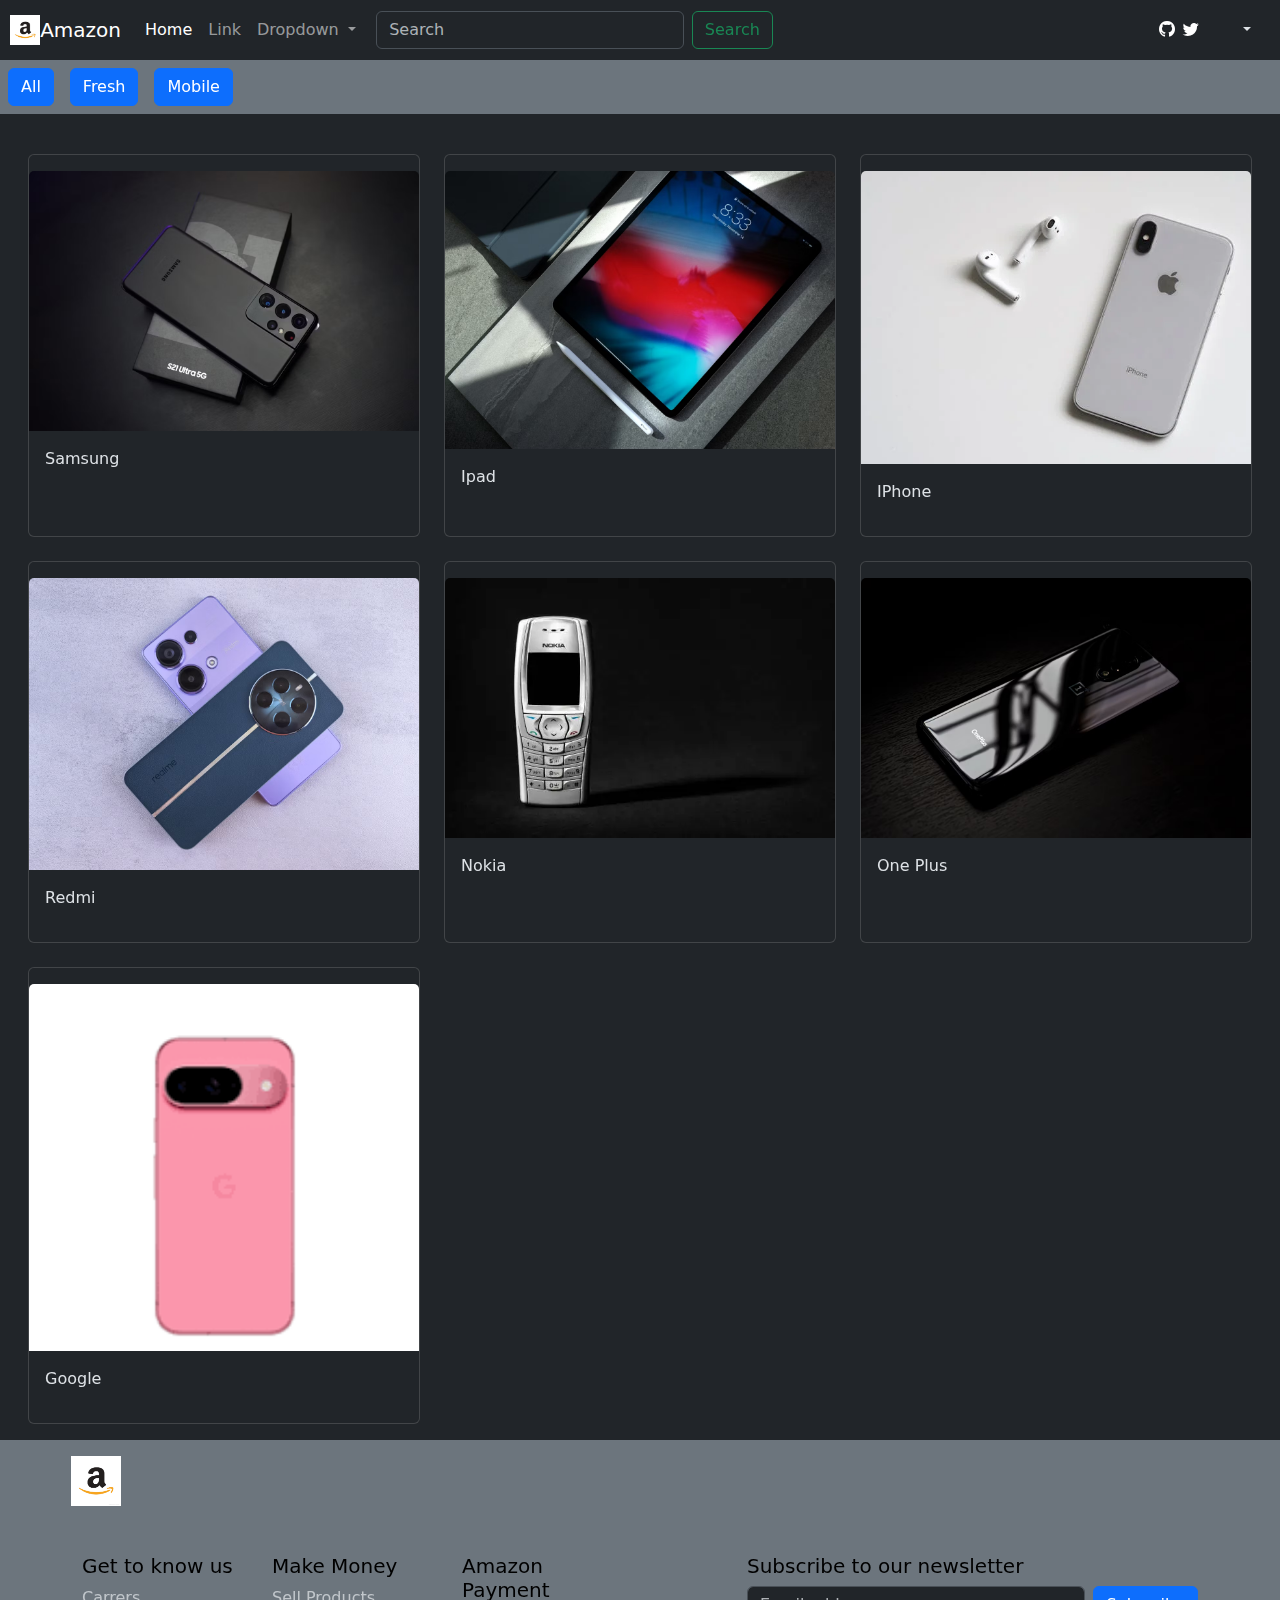
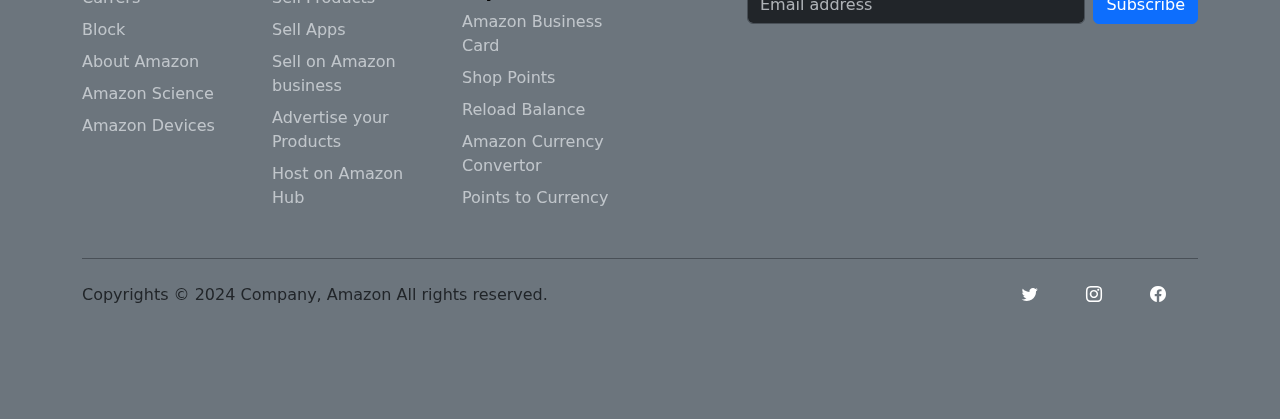
<file: Mobiles.html>
<!doctype html>
<html lang="en">

<head>
    <meta charset="utf-8">
    <meta name="viewport" content="width=device-width, initial-scale=1">
    <title>Amazon</title>
    <link href="https://cdn.jsdelivr.net/npm/bootstrap@5.3.3/dist/css/bootstrap.min.css" rel="stylesheet"
        integrity="sha384-QWTKZyjpPEjISv5WaRU9OFeRpok6YctnYmDr5pNlyT2bRjXh0JMhjY6hW+ALEwIH" crossorigin="anonymous">
    <link rel='stylesheet' type='text/css' media='screen' href='assets/css/style.css'>
    <link rel="stylesheet" href="https://cdn.jsdelivr.net/npm/bootstrap-icons@1.11.3/font/bootstrap-icons.min.css">
    <link rel="icon" type="image/x-icon" href="assets/images/logo.jpg">
</head>

<body class="bg-dark" data-bs-theme="dark">
    <!-- top header start -->

    <div class="sticky-top">


        <div class="sticky-top">


            <nav class="navbar navbar-expand-lg bg-dark " data-bs-theme="dark">
                <div class="container">
                    <a class="logo" href="index.html"> <img class="" src="assets/images/logo.jpg" alt="" width="30"
                            height="30"></a>
                    <a class="navbar-brand" href="index.html">Amazon</a>
                    <button class="navbar-toggler" type="button" data-bs-toggle="collapse"
                        data-bs-target="#navbarSupportedContent" aria-controls="navbarSupportedContent"
                        aria-expanded="false" aria-label="Toggle navigation">
                        <span class="navbar-toggler-icon"></span>
                    </button>
                    <div class="collapse navbar-collapse" id="navbarSupportedContent">
                        <ul class="navbar-nav me-auto mb-2 mb-lg-0 justify-content-end">
                            <li class="nav-item">
                                <a class="nav-link active" aria-current="page" href="index.html">Home</a>
                            </li>
                            <li class="nav-item">
                                <a class="nav-link" href="https://www.amazon.com/" target="_blank">Link</a>
                            </li>
                            <li class="nav-item dropdown">
                                <a class="nav-link dropdown-toggle" href="#" role="button" data-bs-toggle="dropdown"
                                    aria-expanded="false">
                                    Dropdown
                                </a>
                                <ul class="dropdown-menu">
                                    <li><a class="dropdown-item" href="About.html">About</a></li>
                                    <li><a class="dropdown-item" href="Contact.html">Contact</a></li>
                                    <li>
                                        <hr class="dropdown-divider">
                                    </li>
                                    <li><a class="dropdown-item" href="Help.html">Help</a></li>
                                </ul>
                            </li>
    
                        </ul>
                        <form class="d-flex search justify-content-center" role="search">
                            <input class="form-control me-2 justify-content-center " type="search" placeholder="Search"
                                aria-label="Search">
                            <button class="btn btn-outline-success" type="submit">Search</button>
                        </form>
                    </div>
                </div>
                <div class="icon">
                    <i class="bi bi-github"></i>
                    <i class="bi bi-twitter"></i>
                </div>
    
    
                <div class="modes">
                    <div class="dropdown navbar position-fixed top-0 end-0 mb-3 me-3 bd-mode-toggle">
                        <button class="btn btn-bd-primary py-2 dropdown-toggle d-flex align-items-center" id="bd-theme"
                            type="button" aria-expanded="false" data-bs-toggle="dropdown" aria-label="Toggle theme (auto)">
                            <svg class="bi my-1 theme-icon-active" width="1em" height="1em">
                                <use href="#circle-half"></use>
                            </svg>
                            <span class="visually-hidden" id="bd-theme-text">Toggle theme</span>
                        </button>
                        <ul class="dropdown-menu dropdown-menu-end shadow" aria-labelledby="bd-theme-text">
                            <li>
                                <button type="button" class="dropdown-item d-flex align-items-center"
                                    data-bs-theme-value="light" aria-pressed="false">
                                    <svg class="bi me-2 opacity-50" width="1em" height="1em">
                                        <use href="#sun-fill"></use>
                                    </svg>
                                    Light
                                    <svg class="bi ms-auto d-none" width="1em" height="1em">
                                        <use href="#check2"></use>
                                    </svg>
                                </button>
                            </li>
                            <li>
                                <button type="button" class="dropdown-item d-flex align-items-center"
                                    data-bs-theme-value="dark" aria-pressed="false">
                                    <svg class="bi me-2 opacity-50" width="1em" height="1em">
                                        <use href="#moon-stars-fill"></use>
                                    </svg>
                                    Dark
                                    <svg class="bi ms-auto d-none" width="1em" height="1em">
                                        <use href="#check2"></use>
                                    </svg>
                                </button>
                            </li>
                            <li>
                                <button type="button" class="dropdown-item d-flex align-items-center active"
                                    data-bs-theme-value="auto" aria-pressed="true">
                                    <svg class="bi me-2 opacity-50" width="1em" height="1em">
                                        <use href="#circle-half"></use>
                                    </svg>
                                    Auto
                                    <svg class="bi ms-auto d-none" width="1em" height="1em">
                                        <use href="#check2"></use>
                                    </svg>
                                </button>
                            </li>
                        </ul>
                    </div>
                </div>
            </nav>
    
        </div>
        <!-- bottom header starts -->
        <div class="d-flex flex-row mb-3 bg-secondary " data-bs-theme="dark">
            <div class="p-2">
                <button class="btn btn-primary" type="button" data-bs-toggle="offcanvas"
                    data-bs-target="#offcanvasScrolling" aria-controls="offcanvasScrolling">All</button>
    
                <div class="offcanvas offcanvas-start" data-bs-scroll="true" data-bs-backdrop="false" tabindex="-1"
                    id="offcanvasScrolling" aria-labelledby="offcanvasScrollingLabel">
                    <div class="offcanvas-header">
                        <h5 class="offcanvas-title bg-black text-white" id="offcanvasScrollingLabel">Hello, sign in</h5>
                        <button type="button" class="btn-close" data-bs-dismiss="offcanvas" aria-label="Close"></button>
                    </div>
                    <div class="offcanvas-body">
                        <ul>
                            <li>
                                <a href="index.html" class="">Home</a>
                            </li>
                            <li><a href="Gallery.html">Gallery</a></li>
                        </ul>
    
                    </div>
                </div>
            </div>
            <div class="p-2"><a href="index.html" class="text-white"><button type="button"
                        class="btn btn-primary">Fresh</a></button></div>
            <div class="p-2"><a href="Mobiles.html" class="text-white"><button type="button" class="btn btn-primary">
                        Mobile</a></button></div>
    
        </div>
    <!-- Content Area -->
    <div class="">
        <div class="row row-cols-1 row-cols-md-3 g-4 bg-dark mt-3 mx-3 mb-3" data-bs-theme="dark">
            <div class="col">

                <div class="card h-100">

                    <img src="assets/images/samsung.avif" class="card-img-top mt-3" alt="">
                    <div class="card-body">
                        <p>
                            Samsung
                        </p>

                        <div class="text-center">

                        </div>
                    </div>
                </div>
            </div>
            <div class="col">
                <div class="card h-100">

                    <img src="assets/images/ipad.avif" class="card-img-top mt-3" alt="">
                    <div class="card-body">
                        <p>
                            Ipad
                        </p>

                        <div class="text-center">

                        </div>
                    </div>
                </div>
            </div>
            <div class="col">
                <div class="card h-100">

                    <img src="assets/images/iphone.webp" class="card-img-top mt-3" alt="">
                    <div class="card-body">
                        <p>
                            IPhone
                        </p>

                        <div class="text-center">

                        </div>
                    </div>
                </div>
            </div>
            <div class="col">
                <div class="card h-100">

                    <img src="assets/images/redmi.avif" class="card-img-top mt-3" alt="">
                    <div class="card-body">
                        <p>
                            Redmi
                        </p>

                        <div class="text-center">

                        </div>
                    </div>
                </div>
            </div>
            <div class="col">
                <div class="card h-100">

                    <img src="assets/images/nokia.webp" class="card-img-top mt-3" alt="">
                    <div class="card-body">
                        <p>
                            Nokia
                        </p>

                        <div class="text-center">

                        </div>
                    </div>
                </div>
            </div>

            <div class="col">
                <div class="card h-100">

                    <img src="assets/images/oneplus.avif" class="card-img-top mt-3" alt="">
                    <div class="card-body">
                        <p>
                            One Plus
                        </p>

                        <div class="text-center">

                        </div>
                    </div>
                </div>
            </div>
            <div class="col">
                <div class="card h-100">

                    <img src="assets/images/google.png" class="card-img-top mt-3" alt="">
                    <div class="card-body">
                        <p>
                            Google
                        </p>

                        <div class="text-center">

                        </div>
                    </div>
                </div>
            </div>

        </div>
    </div>
    <!-- footer area -->

    <footer class="footer mt-auto w-100 bg-secondary text-dark" data-bs-theme="dark">

        <div class="container bg-secondary" data-bs-theme="dark">
            <a class="logo" href="index.html"> <img class="mt-3 mx-50 justify-content-center"
                    src="assets/images/logo.jpg" alt="" width="50" height="50"></a>
            <footer class="py-5">
                <div class="row">
                    <div class="col-6 col-md-2 mb-3">
                        <h5>Get to know us</h5>
                        <ul class="nav flex-column">
                            <li class="nav-item mb-2"><a href="#" class="nav-link p-0 text-body-secondary">Carrers</a>
                            </li>
                            <li class="nav-item mb-2"><a href="#" class="nav-link p-0 text-body-secondary">Block</a>
                            </li>
                            <li class="nav-item mb-2"><a href="#" class="nav-link p-0 text-body-secondary">About
                                    Amazon</a></li>
                            <li class="nav-item mb-2"><a href="#" class="nav-link p-0 text-body-secondary">Amazon
                                    Science</a></li>
                            <li class="nav-item mb-2"><a href="#" class="nav-link p-0 text-body-secondary">Amazon
                                    Devices</a></li>
                        </ul>
                    </div>

                    <div class="col-6 col-md-2 mb-3">
                        <h5>Make Money</h5>
                        <ul class="nav flex-column">
                            <li class="nav-item mb-2"><a href="#" class="nav-link p-0 text-body-secondary">Sell
                                    Products</a></li>
                            <li class="nav-item mb-2"><a href="#" class="nav-link p-0 text-body-secondary">Sell
                                    Apps</a></li>
                            <li class="nav-item mb-2"><a href="#" class="nav-link p-0 text-body-secondary">Sell on
                                    Amazon business</a></li>
                            <li class="nav-item mb-2"><a href="#" class="nav-link p-0 text-body-secondary">Advertise
                                    your Products</a></li>
                            <li class="nav-item mb-2"><a href="#" class="nav-link p-0 text-body-secondary">Host on
                                    Amazon Hub</a></li>
                        </ul>
                    </div>

                    <div class="col-6 col-md-2 mb-3">
                        <h5>Amazon Payment </h5>
                        <ul class="nav flex-column">
                            <li class="nav-item mb-2"><a href="#" class="nav-link p-0 text-body-secondary">Amazon
                                    Business Card</a></li>
                            <li class="nav-item mb-2"><a href="#" class="nav-link p-0 text-body-secondary">Shop
                                    Points</a></li>
                            <li class="nav-item mb-2"><a href="#" class="nav-link p-0 text-body-secondary">Reload
                                    Balance</a></li>
                            <li class="nav-item mb-2"><a href="#" class="nav-link p-0 text-body-secondary">Amazon
                                    Currency Convertor</a></li>
                            <li class="nav-item mb-2"><a href="#" class="nav-link p-0 text-body-secondary">Points to
                                    Currency</a></li>
                        </ul>
                    </div>

                    <div class="col-md-5 offset-md-1 mb-3">
                        <form>
                            <h5>Subscribe to our newsletter</h5>

                            <div class="d-flex flex-column flex-sm-row w-100 gap-2">
                                <label for="newsletter1" class="visually-hidden">Email address</label>
                                <input id="newsletter1" type="text" class="form-control" placeholder="Email address">
                                <button class="btn btn-primary" type="button">Subscribe</button>
                            </div>
                        </form>
                    </div>
                </div>

                <div class="d-flex flex-column flex-sm-row justify-content-between py-4 my-4 border-top">
                    <p>Copyrights &copy; 2024 Company, Amazon All rights reserved.</p>
                    <ul class="list-unstyled d-flex">
                        <li class="ms-3"><i class="bi bi-twitter"></i><a class="link-body-emphasis" href="#"><svg
                                    class="bi" width="24" height="24">
                                    <use xlink:href="#twitter" />
                                </svg></a></li>
                        <li class="ms-3"><i class="bi bi-instagram"></i><a class="link-body-emphasis" href="#"><svg
                                    class="bi" width="24" height="24">
                                    <use xlink:href="#instagram" />
                                </svg></a></li>
                        <li class="ms-3"><i class="bi bi-facebook"></i><a class="link-body-emphasis" href="#"><svg
                                    class="bi" width="24" height="24">
                                    <use xlink:href="#facebook" />
                                </svg></a></li>
                    </ul>
                </div>
            </footer>
            <script src="https://cdn.jsdelivr.net/npm/bootstrap@5.3.3/dist/js/bootstrap.bundle.min.js"
                integrity="sha384-YvpcrYf0tY3lHB60NNkmXc5s9fDVZLESaAA55NDzOxhy9GkcIdslK1eN7N6jIeHz"
                crossorigin="anonymous"></script>

</body>

</html>
</file>
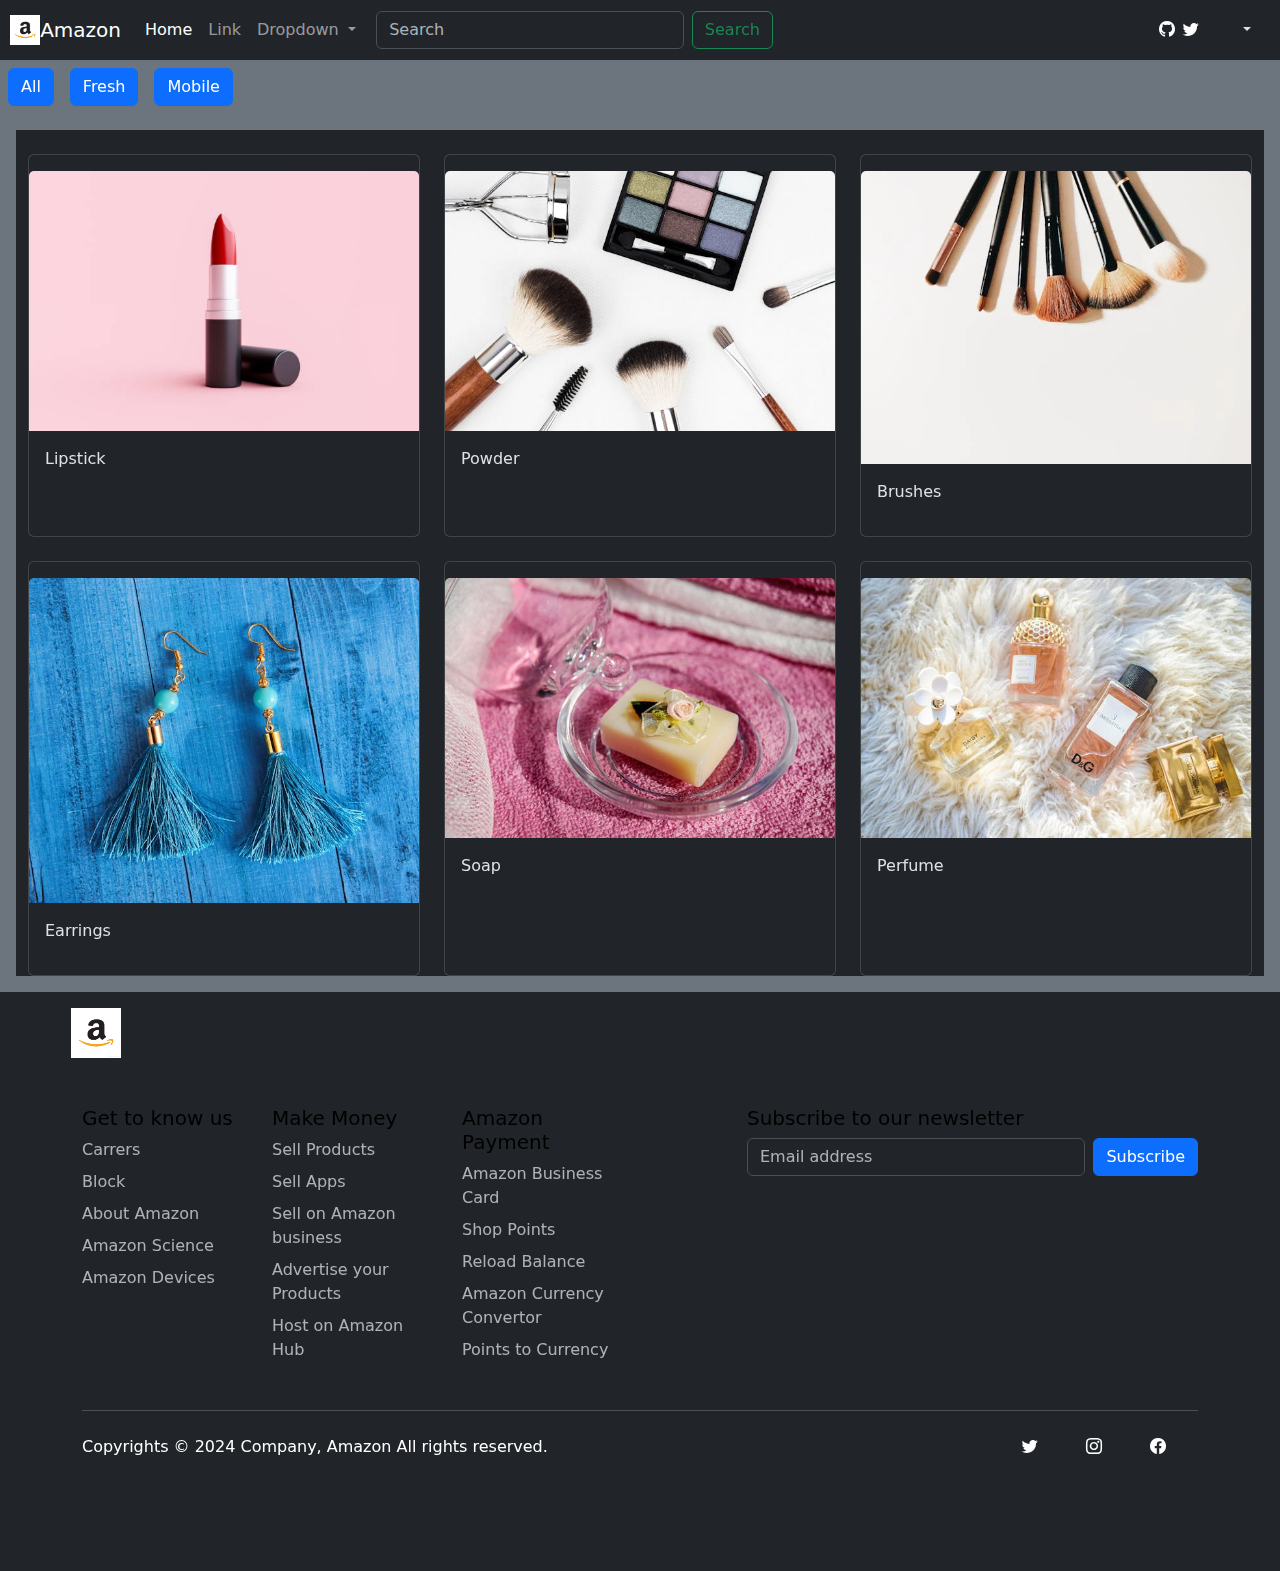
<file: Product.html>
<!doctype html>
<html lang="en">

<head>
  <meta charset="utf-8">
  <meta name="viewport" content="width=device-width, initial-scale=1">
  <title>Amazon</title>
  <link href="https://cdn.jsdelivr.net/npm/bootstrap@5.3.3/dist/css/bootstrap.min.css" rel="stylesheet"
    integrity="sha384-QWTKZyjpPEjISv5WaRU9OFeRpok6YctnYmDr5pNlyT2bRjXh0JMhjY6hW+ALEwIH" crossorigin="anonymous">
    <link rel='stylesheet' type='text/css' media='screen' href='assets/css/style.css'>
  <link rel="stylesheet" href="https://cdn.jsdelivr.net/npm/bootstrap-icons@1.11.3/font/bootstrap-icons.min.css">
  <link rel="icon" type="image/x-icon" href="assets/images/logo.jpg">
</head>

<body class="bg-secondary">
  <!-- top header start -->

  <div class="sticky-top">


    <div class="sticky-top">


        <nav class="navbar navbar-expand-lg bg-dark " data-bs-theme="dark">
            <div class="container">
                <a class="logo" href="index.html"> <img class="" src="assets/images/logo.jpg" alt="" width="30"
                        height="30"></a>
                <a class="navbar-brand" href="index.html">Amazon</a>
                <button class="navbar-toggler" type="button" data-bs-toggle="collapse"
                    data-bs-target="#navbarSupportedContent" aria-controls="navbarSupportedContent"
                    aria-expanded="false" aria-label="Toggle navigation">
                    <span class="navbar-toggler-icon"></span>
                </button>
                <div class="collapse navbar-collapse" id="navbarSupportedContent">
                    <ul class="navbar-nav me-auto mb-2 mb-lg-0 justify-content-end">
                        <li class="nav-item">
                            <a class="nav-link active" aria-current="page" href="index.html">Home</a>
                        </li>
                        <li class="nav-item">
                            <a class="nav-link" href="https://www.amazon.com/" target="_blank">Link</a>
                        </li>
                        <li class="nav-item dropdown">
                            <a class="nav-link dropdown-toggle" href="#" role="button" data-bs-toggle="dropdown"
                                aria-expanded="false">
                                Dropdown
                            </a>
                            <ul class="dropdown-menu">
                                <li><a class="dropdown-item" href="About.html">About</a></li>
                                <li><a class="dropdown-item" href="Contact.html">Contact</a></li>
                                <li>
                                    <hr class="dropdown-divider">
                                </li>
                                <li><a class="dropdown-item" href="Help.html">Help</a></li>
                            </ul>
                        </li>

                    </ul>
                    <form class="d-flex search justify-content-center" role="search">
                        <input class="form-control me-2 justify-content-center " type="search" placeholder="Search"
                            aria-label="Search">
                        <button class="btn btn-outline-success" type="submit">Search</button>
                    </form>
                </div>
            </div>
            <div class="icon">
                <i class="bi bi-github"></i>
                <i class="bi bi-twitter"></i>
            </div>


            <div class="modes">
                <div class="dropdown navbar position-fixed top-0 end-0 mb-3 me-3 bd-mode-toggle">
                    <button class="btn btn-bd-primary py-2 dropdown-toggle d-flex align-items-center" id="bd-theme"
                        type="button" aria-expanded="false" data-bs-toggle="dropdown" aria-label="Toggle theme (auto)">
                        <svg class="bi my-1 theme-icon-active" width="1em" height="1em">
                            <use href="#circle-half"></use>
                        </svg>
                        <span class="visually-hidden" id="bd-theme-text">Toggle theme</span>
                    </button>
                    <ul class="dropdown-menu dropdown-menu-end shadow" aria-labelledby="bd-theme-text">
                        <li>
                            <button type="button" class="dropdown-item d-flex align-items-center"
                                data-bs-theme-value="light" aria-pressed="false">
                                <svg class="bi me-2 opacity-50" width="1em" height="1em">
                                    <use href="#sun-fill"></use>
                                </svg>
                                Light
                                <svg class="bi ms-auto d-none" width="1em" height="1em">
                                    <use href="#check2"></use>
                                </svg>
                            </button>
                        </li>
                        <li>
                            <button type="button" class="dropdown-item d-flex align-items-center"
                                data-bs-theme-value="dark" aria-pressed="false">
                                <svg class="bi me-2 opacity-50" width="1em" height="1em">
                                    <use href="#moon-stars-fill"></use>
                                </svg>
                                Dark
                                <svg class="bi ms-auto d-none" width="1em" height="1em">
                                    <use href="#check2"></use>
                                </svg>
                            </button>
                        </li>
                        <li>
                            <button type="button" class="dropdown-item d-flex align-items-center active"
                                data-bs-theme-value="auto" aria-pressed="true">
                                <svg class="bi me-2 opacity-50" width="1em" height="1em">
                                    <use href="#circle-half"></use>
                                </svg>
                                Auto
                                <svg class="bi ms-auto d-none" width="1em" height="1em">
                                    <use href="#check2"></use>
                                </svg>
                            </button>
                        </li>
                    </ul>
                </div>
            </div>
        </nav>

    </div>
    <!-- bottom header starts -->
    <div class="d-flex flex-row mb-3 bg-secondary " data-bs-theme="dark">
        <div class="p-2">
            <button class="btn btn-primary" type="button" data-bs-toggle="offcanvas"
                data-bs-target="#offcanvasScrolling" aria-controls="offcanvasScrolling">All</button>

            <div class="offcanvas offcanvas-start" data-bs-scroll="true" data-bs-backdrop="false" tabindex="-1"
                id="offcanvasScrolling" aria-labelledby="offcanvasScrollingLabel">
                <div class="offcanvas-header">
                    <h5 class="offcanvas-title bg-black text-white" id="offcanvasScrollingLabel">Hello, sign in</h5>
                    <button type="button" class="btn-close" data-bs-dismiss="offcanvas" aria-label="Close"></button>
                </div>
                <div class="offcanvas-body">
                    <ul>
                        <li>
                            <a href="index.html" class="">Home</a>
                        </li>
                        <li><a href="Gallery.html">Gallery</a></li>
                    </ul>

                </div>
            </div>
        </div>
        <div class="p-2"><a href="index.html" class="text-white"><button type="button"
                    class="btn btn-primary">Fresh</a></button></div>
        <div class="p-2"><a href="Mobiles.html" class="text-white"><button type="button" class="btn btn-primary">
                    Mobile</a></button></div>

    </div>
  <!-- header end -->
  <!-- Content Area -->
  <div class="">
    <div class="row row-cols-1 row-cols-md-3 g-4 bg-dark mt-3 mx-3 mb-3" data-bs-theme="dark">
      <div class="col">

        <div class="card h-100">

          <img src="assets/images/lipsticks.jpg" class="card-img-top mt-3" alt="">
          <div class="card-body">
            <p>
              Lipstick
            </p>

            <div class="text-center">

            </div>
          </div>
        </div>
      </div>
      <div class="col">
        <div class="card h-100">

          <img src="assets/images/powder.jpg" class="card-img-top mt-3" alt="">
          <div class="card-body">
            <p>
              Powder
            </p>

            <div class="text-center">

            </div>
          </div>
        </div>
      </div>
      <div class="col">
        <div class="card h-100">

          <img src="assets/images/brushes.webp" class="card-img-top mt-3" alt="">
          <div class="card-body">
            <p>
              Brushes
            </p>

            <div class="text-center">

            </div>
          </div>
        </div>
      </div>

      <div class="col">
        <div class="card h-100">

          <img src="assets/images/earring.jpg" class="card-img-top mt-3" alt="">
          <div class="card-body">
            <p>
              Earrings
            </p>
            <div class="text-center">

            </div>
          </div>
        </div>
      </div>
      <div class="col">
        <div class="card h-100">

          <img src="assets/images/soap.jpg" class="card-img-top mt-3" alt="">
          <div class="card-body">
            <p>
              Soap
            </p>

            <div class="text-center">

            </div>
          </div>
        </div>
      </div>

      <div class="col">
        <div class="card h-100">

          <img src="assets/images/perfume.jpg" class="card-img-top mt-3" alt="">
          <div class="card-body">
            <p>
              Perfume
            </p>

            <div class="text-center">

            </div>
          </div>
        </div>
      </div>

    </div>
  </div>
  <!-- footer area -->
  <footer class="footer mt-auto w-100 bg-dark text-white" data-bs-theme="dark">

    <div class="container bg-dark" data-bs-theme="dark">
      <a class="logo" href="index.html"> <img class="mt-3 mx-50 justify-content-center"
        src="assets/images/logo.jpg" alt="" width="50" height="50"></a>
      <footer class="py-5">
        <div class="row">
          <div class="col-6 col-md-2 mb-3">
            <h5>Get to know us</h5>
            <ul class="nav flex-column">
              <li class="nav-item mb-2"><a href="#" class="nav-link p-0 text-body-secondary">Carrers</a>
              </li>
              <li class="nav-item mb-2"><a href="#" class="nav-link p-0 text-body-secondary">Block</a>
              </li>
              <li class="nav-item mb-2"><a href="#" class="nav-link p-0 text-body-secondary">About
                  Amazon</a></li>
              <li class="nav-item mb-2"><a href="#" class="nav-link p-0 text-body-secondary">Amazon
                  Science</a></li>
              <li class="nav-item mb-2"><a href="#" class="nav-link p-0 text-body-secondary">Amazon
                  Devices</a></li>
            </ul>
          </div>

          <div class="col-6 col-md-2 mb-3">
            <h5>Make Money</h5>
            <ul class="nav flex-column">
              <li class="nav-item mb-2"><a href="#" class="nav-link p-0 text-body-secondary">Sell
                  Products</a></li>
              <li class="nav-item mb-2"><a href="#" class="nav-link p-0 text-body-secondary">Sell
                  Apps</a></li>
              <li class="nav-item mb-2"><a href="#" class="nav-link p-0 text-body-secondary">Sell on
                  Amazon business</a></li>
              <li class="nav-item mb-2"><a href="#" class="nav-link p-0 text-body-secondary">Advertise
                  your Products</a></li>
              <li class="nav-item mb-2"><a href="#" class="nav-link p-0 text-body-secondary">Host on
                  Amazon Hub</a></li>
            </ul>
          </div>

          <div class="col-6 col-md-2 mb-3">
            <h5>Amazon Payment </h5>
            <ul class="nav flex-column">
              <li class="nav-item mb-2"><a href="#" class="nav-link p-0 text-body-secondary">Amazon
                  Business Card</a></li>
              <li class="nav-item mb-2"><a href="#" class="nav-link p-0 text-body-secondary">Shop
                  Points</a></li>
              <li class="nav-item mb-2"><a href="#" class="nav-link p-0 text-body-secondary">Reload
                  Balance</a></li>
              <li class="nav-item mb-2"><a href="#" class="nav-link p-0 text-body-secondary">Amazon
                  Currency Convertor</a></li>
              <li class="nav-item mb-2"><a href="#" class="nav-link p-0 text-body-secondary">Points to
                  Currency</a></li>
            </ul>
          </div>

          <div class="col-md-5 offset-md-1 mb-3">
            <form>
              <h5>Subscribe to our newsletter</h5>

              <div class="d-flex flex-column flex-sm-row w-100 gap-2">
                <label for="newsletter1" class="visually-hidden">Email address</label>
                <input id="newsletter1" type="text" class="form-control" placeholder="Email address">
                <button class="btn btn-primary" type="button">Subscribe</button>
              </div>
            </form>
          </div>
        </div>

        <div class="d-flex flex-column flex-sm-row justify-content-between py-4 my-4 border-top">
          <p>Copyrights &copy; 2024 Company, Amazon All rights reserved.</p>
          <ul class="list-unstyled d-flex">
            <li class="ms-3"><i class="bi bi-twitter"></i><a class="link-body-emphasis" href="#"><svg class="bi"
                  width="24" height="24">
                  <use xlink:href="#twitter" />
                </svg></a></li>
            <li class="ms-3"><i class="bi bi-instagram"></i><a class="link-body-emphasis" href="#"><svg class="bi"
                  width="24" height="24">
                  <use xlink:href="#instagram" />
                </svg></a></li>
            <li class="ms-3"><i class="bi bi-facebook"></i><a class="link-body-emphasis" href="#"><svg class="bi"
                  width="24" height="24">
                  <use xlink:href="#facebook" />
                </svg></a></li>
          </ul>
        </div>
      </footer>
      <script src="https://cdn.jsdelivr.net/npm/bootstrap@5.3.3/dist/js/bootstrap.bundle.min.js"
        integrity="sha384-YvpcrYf0tY3lHB60NNkmXc5s9fDVZLESaAA55NDzOxhy9GkcIdslK1eN7N6jIeHz"
        crossorigin="anonymous"></script>

</body>

</html>
</file>
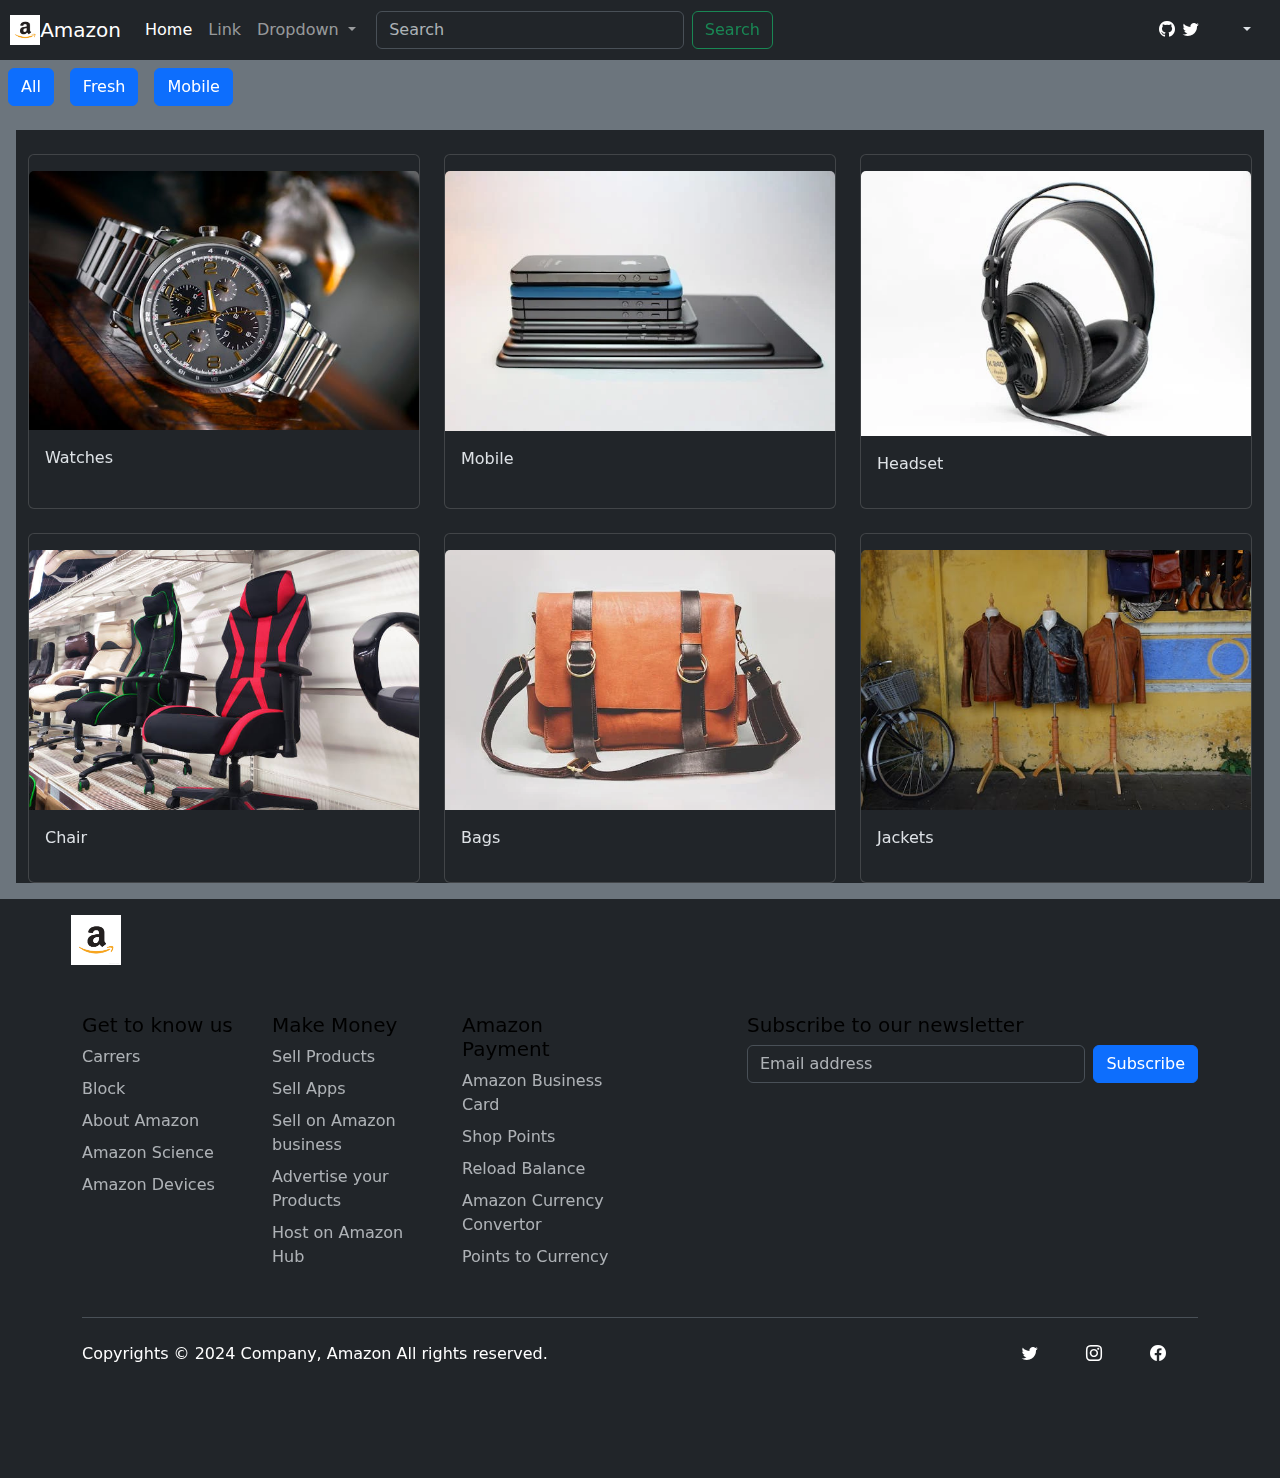
<file: Shopping.html>
<!doctype html>
<html lang="en">

<head>
  <meta charset="utf-8">
  <meta name="viewport" content="width=device-width, initial-scale=1">
  <title>Amazon</title>
  <link href="https://cdn.jsdelivr.net/npm/bootstrap@5.3.3/dist/css/bootstrap.min.css" rel="stylesheet"
    integrity="sha384-QWTKZyjpPEjISv5WaRU9OFeRpok6YctnYmDr5pNlyT2bRjXh0JMhjY6hW+ALEwIH" crossorigin="anonymous">
    <link rel='stylesheet' type='text/css' media='screen' href='assets/css/style.css'>
  <link rel="stylesheet" href="https://cdn.jsdelivr.net/npm/bootstrap-icons@1.11.3/font/bootstrap-icons.min.css">
  <link rel="icon" type="image/x-icon" href="assets/images/logo.jpg">
</head>

<body class="bg-secondary">
  <!-- top header start -->

  <div class="sticky-top">
    <div class="sticky-top">


        <nav class="navbar navbar-expand-lg bg-dark " data-bs-theme="dark">
            <div class="container">
                <a class="logo" href="index.html"> <img class="" src="assets/images/logo.jpg" alt="" width="30"
                        height="30"></a>
                <a class="navbar-brand" href="index.html">Amazon</a>
                <button class="navbar-toggler" type="button" data-bs-toggle="collapse"
                    data-bs-target="#navbarSupportedContent" aria-controls="navbarSupportedContent"
                    aria-expanded="false" aria-label="Toggle navigation">
                    <span class="navbar-toggler-icon"></span>
                </button>
                <div class="collapse navbar-collapse" id="navbarSupportedContent">
                    <ul class="navbar-nav me-auto mb-2 mb-lg-0 justify-content-end">
                        <li class="nav-item">
                            <a class="nav-link active" aria-current="page" href="index.html">Home</a>
                        </li>
                        <li class="nav-item">
                            <a class="nav-link" href="https://www.amazon.com/" target="_blank">Link</a>
                        </li>
                        <li class="nav-item dropdown">
                            <a class="nav-link dropdown-toggle" href="#" role="button" data-bs-toggle="dropdown"
                                aria-expanded="false">
                                Dropdown
                            </a>
                            <ul class="dropdown-menu">
                                <li><a class="dropdown-item" href="About.html">About</a></li>
                                <li><a class="dropdown-item" href="Contact.html">Contact</a></li>
                                <li>
                                    <hr class="dropdown-divider">
                                </li>
                                <li><a class="dropdown-item" href="Help.html">Help</a></li>
                            </ul>
                        </li>

                    </ul>
                    <form class="d-flex search justify-content-center" role="search">
                        <input class="form-control me-2 justify-content-center " type="search" placeholder="Search"
                            aria-label="Search">
                        <button class="btn btn-outline-success" type="submit">Search</button>
                    </form>
                </div>
            </div>
            <div class="icon">
                <i class="bi bi-github"></i>
                <i class="bi bi-twitter"></i>
            </div>


            <div class="modes">
                <div class="dropdown navbar position-fixed top-0 end-0 mb-3 me-3 bd-mode-toggle">
                    <button class="btn btn-bd-primary py-2 dropdown-toggle d-flex align-items-center" id="bd-theme"
                        type="button" aria-expanded="false" data-bs-toggle="dropdown" aria-label="Toggle theme (auto)">
                        <svg class="bi my-1 theme-icon-active" width="1em" height="1em">
                            <use href="#circle-half"></use>
                        </svg>
                        <span class="visually-hidden" id="bd-theme-text">Toggle theme</span>
                    </button>
                    <ul class="dropdown-menu dropdown-menu-end shadow" aria-labelledby="bd-theme-text">
                        <li>
                            <button type="button" class="dropdown-item d-flex align-items-center"
                                data-bs-theme-value="light" aria-pressed="false">
                                <svg class="bi me-2 opacity-50" width="1em" height="1em">
                                    <use href="#sun-fill"></use>
                                </svg>
                                Light
                                <svg class="bi ms-auto d-none" width="1em" height="1em">
                                    <use href="#check2"></use>
                                </svg>
                            </button>
                        </li>
                        <li>
                            <button type="button" class="dropdown-item d-flex align-items-center"
                                data-bs-theme-value="dark" aria-pressed="false">
                                <svg class="bi me-2 opacity-50" width="1em" height="1em">
                                    <use href="#moon-stars-fill"></use>
                                </svg>
                                Dark
                                <svg class="bi ms-auto d-none" width="1em" height="1em">
                                    <use href="#check2"></use>
                                </svg>
                            </button>
                        </li>
                        <li>
                            <button type="button" class="dropdown-item d-flex align-items-center active"
                                data-bs-theme-value="auto" aria-pressed="true">
                                <svg class="bi me-2 opacity-50" width="1em" height="1em">
                                    <use href="#circle-half"></use>
                                </svg>
                                Auto
                                <svg class="bi ms-auto d-none" width="1em" height="1em">
                                    <use href="#check2"></use>
                                </svg>
                            </button>
                        </li>
                    </ul>
                </div>
            </div>
        </nav>

    </div>
    <!-- bottom header starts -->
    <div class="d-flex flex-row mb-3 bg-secondary " data-bs-theme="dark">
        <div class="p-2">
            <button class="btn btn-primary" type="button" data-bs-toggle="offcanvas"
                data-bs-target="#offcanvasScrolling" aria-controls="offcanvasScrolling">All</button>

            <div class="offcanvas offcanvas-start" data-bs-scroll="true" data-bs-backdrop="false" tabindex="-1"
                id="offcanvasScrolling" aria-labelledby="offcanvasScrollingLabel">
                <div class="offcanvas-header">
                    <h5 class="offcanvas-title bg-black text-white" id="offcanvasScrollingLabel">Hello, sign in</h5>
                    <button type="button" class="btn-close" data-bs-dismiss="offcanvas" aria-label="Close"></button>
                </div>
                <div class="offcanvas-body">
                    <ul>
                        <li>
                            <a href="index.html" class="">Home</a>
                        </li>
                        <li><a href="Gallery.html">Gallery</a></li>
                    </ul>

                </div>
            </div>
        </div>
        <div class="p-2"><a href="index.html" class="text-white"><button type="button"
                    class="btn btn-primary">Fresh</a></button></div>
        <div class="p-2"><a href="Mobiles.html" class="text-white"><button type="button" class="btn btn-primary">
                    Mobile</a></button></div>

    </div>
  <!-- header end -->
  <!-- Content Area -->
  <div class="">
    <div class="row row-cols-1 row-cols-md-3 g-4 bg-dark mt-3 mx-3 mb-3" data-bs-theme="dark">
      <div class="col">

        <div class="card h-100">

          <img src="assets/images/watch.jpg" class="card-img-top mt-3" alt="">
          <div class="card-body">
            <p>
              Watches
            </p>

            <div class="text-center">

            </div>
          </div>
        </div>
      </div>
      <div class="col">
        <div class="card h-100">

          <img src="assets/images/mobiles.webp" class="card-img-top mt-3" alt="">
          <div class="card-body">
            <p>
              Mobile
            </p>

            <div class="text-center">

            </div>
          </div>
        </div>
      </div>
      <div class="col">
        <div class="card h-100">

          <img src="assets/images/headset.webp" class="card-img-top mt-3" alt="">
          <div class="card-body">
            <p>
              Headset
            </p>

            <div class="text-center">

            </div>
          </div>
        </div>
      </div>
      <div class="col">
        <div class="card h-100">

          <img src="assets/images/chair (2).jpg" class="card-img-top mt-3" alt="">
          <div class="card-body">
            <p>
              Chair
            </p>

            <div class="text-center">

            </div>
          </div>
        </div>
      </div>
      <div class="col">
        <div class="card h-100">

          <img src="assets/images/bags.webp" class="card-img-top mt-3" alt="">
          <div class="card-body">
            <p>
              Bags
            </p>

            <div class="text-center">

            </div>
          </div>
        </div>
      </div>
      <div class="col">
        <div class="card h-100">

          <img src="assets/images/jackets.jpg" class="card-img-top mt-3" alt="">
          <div class="card-body">
            <p>
              Jackets
            </p>

            <div class="text-center">

            </div>
          </div>
        </div>
      </div>

    </div>
  </div>
  <!-- footer area -->
  <footer class="footer mt-auto w-100 bg-dark text-white" data-bs-theme="dark">

    <div class="container bg-dark" data-bs-theme="dark">
      <a class="logo" href="index.html"> <img class="mt-3 mx-50 justify-content-center"
        src="assets/images/logo.jpg" alt="" width="50" height="50"></a>
      <footer class="py-5">
        <div class="row">
          <div class="col-6 col-md-2 mb-3">
            <h5>Get to know us</h5>
            <ul class="nav flex-column">
              <li class="nav-item mb-2"><a href="#" class="nav-link p-0 text-body-secondary">Carrers</a>
              </li>
              <li class="nav-item mb-2"><a href="#" class="nav-link p-0 text-body-secondary">Block</a>
              </li>
              <li class="nav-item mb-2"><a href="#" class="nav-link p-0 text-body-secondary">About
                  Amazon</a></li>
              <li class="nav-item mb-2"><a href="#" class="nav-link p-0 text-body-secondary">Amazon
                  Science</a></li>
              <li class="nav-item mb-2"><a href="#" class="nav-link p-0 text-body-secondary">Amazon
                  Devices</a></li>
            </ul>
          </div>

          <div class="col-6 col-md-2 mb-3">
            <h5>Make Money</h5>
            <ul class="nav flex-column">
              <li class="nav-item mb-2"><a href="#" class="nav-link p-0 text-body-secondary">Sell
                  Products</a></li>
              <li class="nav-item mb-2"><a href="#" class="nav-link p-0 text-body-secondary">Sell
                  Apps</a></li>
              <li class="nav-item mb-2"><a href="#" class="nav-link p-0 text-body-secondary">Sell on
                  Amazon business</a></li>
              <li class="nav-item mb-2"><a href="#" class="nav-link p-0 text-body-secondary">Advertise
                  your Products</a></li>
              <li class="nav-item mb-2"><a href="#" class="nav-link p-0 text-body-secondary">Host on
                  Amazon Hub</a></li>
            </ul>
          </div>

          <div class="col-6 col-md-2 mb-3">
            <h5>Amazon Payment </h5>
            <ul class="nav flex-column">
              <li class="nav-item mb-2"><a href="#" class="nav-link p-0 text-body-secondary">Amazon
                  Business Card</a></li>
              <li class="nav-item mb-2"><a href="#" class="nav-link p-0 text-body-secondary">Shop
                  Points</a></li>
              <li class="nav-item mb-2"><a href="#" class="nav-link p-0 text-body-secondary">Reload
                  Balance</a></li>
              <li class="nav-item mb-2"><a href="#" class="nav-link p-0 text-body-secondary">Amazon
                  Currency Convertor</a></li>
              <li class="nav-item mb-2"><a href="#" class="nav-link p-0 text-body-secondary">Points to
                  Currency</a></li>
            </ul>
          </div>

          <div class="col-md-5 offset-md-1 mb-3">
            <form>
              <h5>Subscribe to our newsletter</h5>

              <div class="d-flex flex-column flex-sm-row w-100 gap-2">
                <label for="newsletter1" class="visually-hidden">Email address</label>
                <input id="newsletter1" type="text" class="form-control" placeholder="Email address">
                <button class="btn btn-primary" type="button">Subscribe</button>
              </div>
            </form>
          </div>
        </div>

        <div class="d-flex flex-column flex-sm-row justify-content-between py-4 my-4 border-top">
          <p>Copyrights &copy; 2024 Company, Amazon All rights reserved.</p>
          <ul class="list-unstyled d-flex">
            <li class="ms-3"><i class="bi bi-twitter"></i><a class="link-body-emphasis" href="#"><svg class="bi"
                  width="24" height="24">
                  <use xlink:href="#twitter" />
                </svg></a></li>
            <li class="ms-3"><i class="bi bi-instagram"></i><a class="link-body-emphasis" href="#"><svg class="bi"
                  width="24" height="24">
                  <use xlink:href="#instagram" />
                </svg></a></li>
            <li class="ms-3"><i class="bi bi-facebook"></i><a class="link-body-emphasis" href="#"><svg class="bi"
                  width="24" height="24">
                  <use xlink:href="#facebook" />
                </svg></a></li>
          </ul>
        </div>
      </footer>
      <script src="https://cdn.jsdelivr.net/npm/bootstrap@5.3.3/dist/js/bootstrap.bundle.min.js"
        integrity="sha384-YvpcrYf0tY3lHB60NNkmXc5s9fDVZLESaAA55NDzOxhy9GkcIdslK1eN7N6jIeHz"
        crossorigin="anonymous"></script>

</body>

</html>
</file>
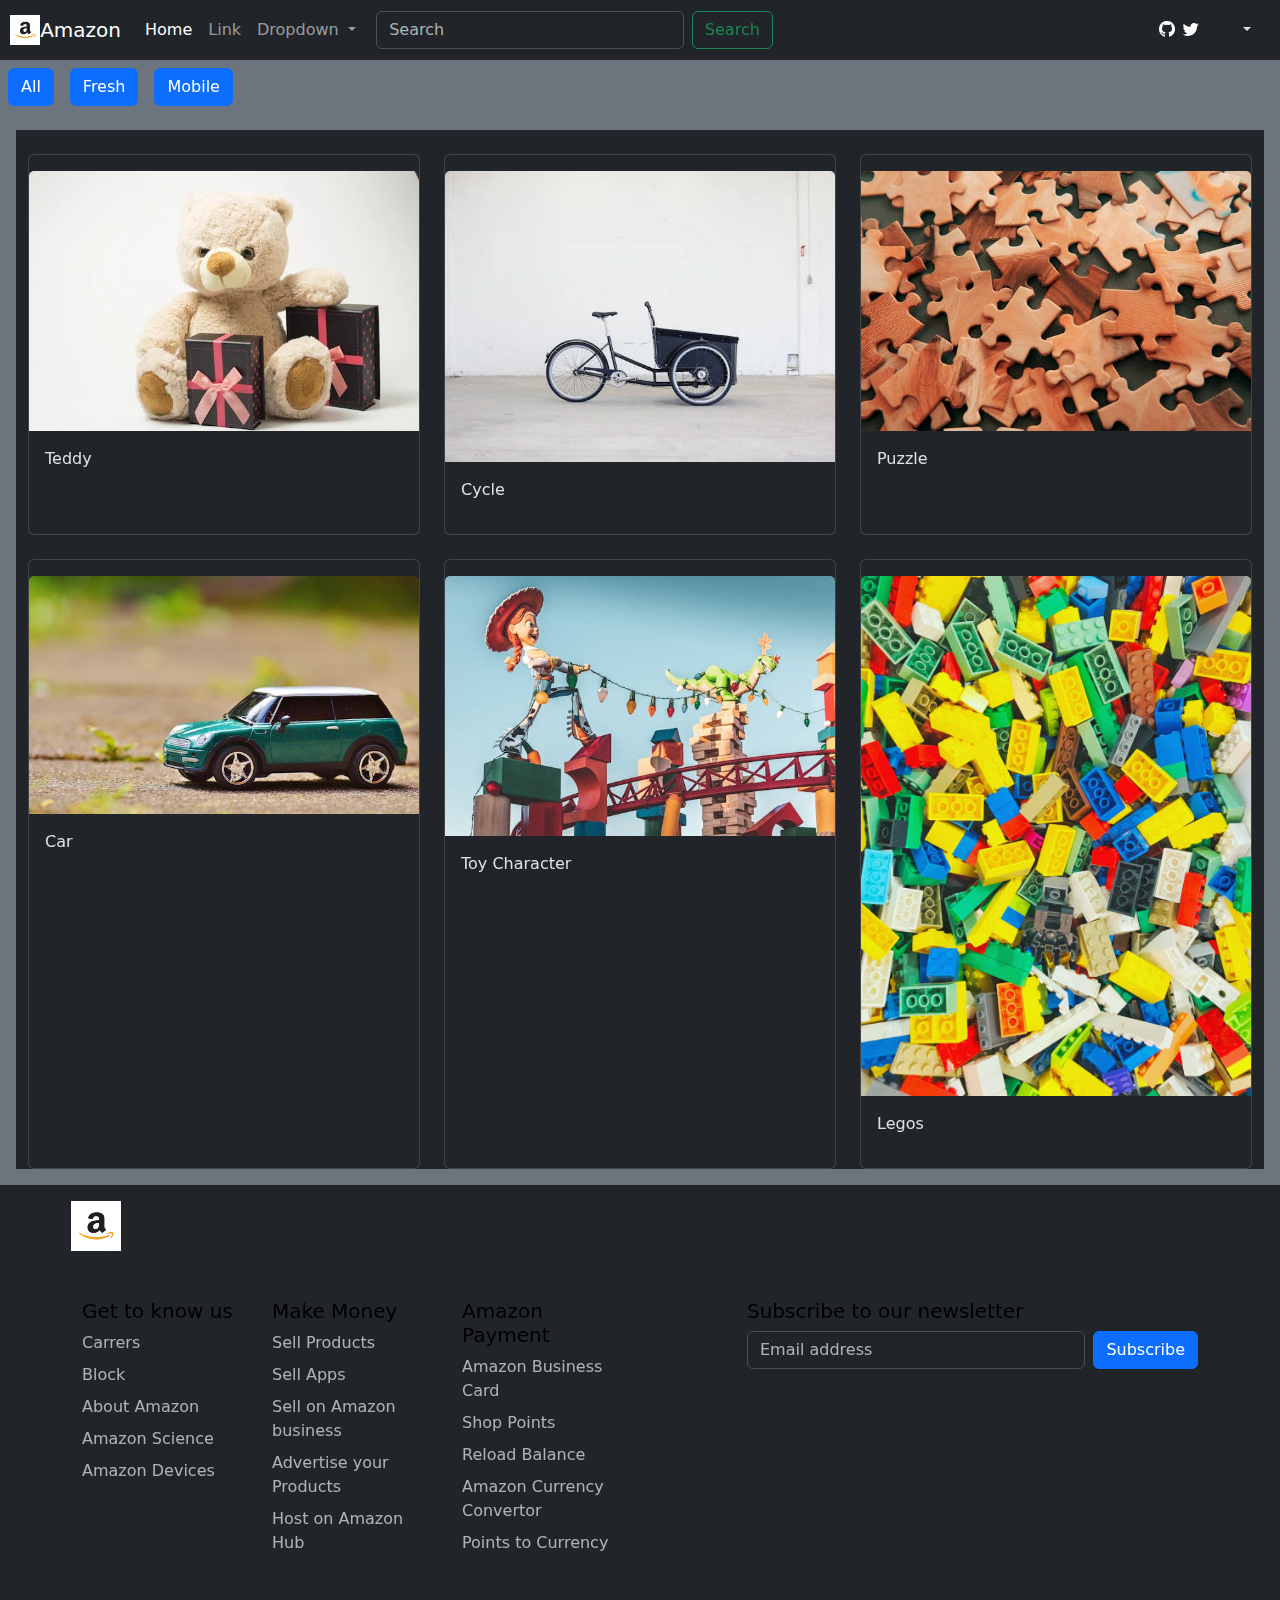
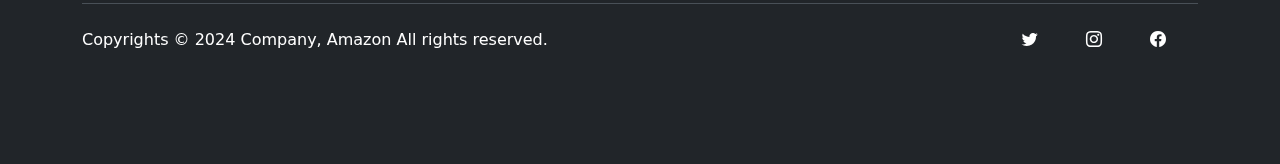
<file: Toys.html>
<!doctype html>
<html lang="en">

<head>
  <meta charset="utf-8">
  <meta name="viewport" content="width=device-width, initial-scale=1">
  <title>Amazon</title>
  <link href="https://cdn.jsdelivr.net/npm/bootstrap@5.3.3/dist/css/bootstrap.min.css" rel="stylesheet"
    integrity="sha384-QWTKZyjpPEjISv5WaRU9OFeRpok6YctnYmDr5pNlyT2bRjXh0JMhjY6hW+ALEwIH" crossorigin="anonymous">
    <link rel='stylesheet' type='text/css' media='screen' href='assets/css/style.css'>
  <link rel="stylesheet" href="https://cdn.jsdelivr.net/npm/bootstrap-icons@1.11.3/font/bootstrap-icons.min.css">
  <link rel="icon" type="image/x-icon" href="assets/images/logo.jpg">
</head>

<body class="bg-secondary">
  <!-- top header start -->

  <div class="sticky-top">


    <div class="sticky-top">


        <nav class="navbar navbar-expand-lg bg-dark " data-bs-theme="dark">
            <div class="container">
                <a class="logo" href="index.html"> <img class="" src="assets/images/logo.jpg" alt="" width="30"
                        height="30"></a>
                <a class="navbar-brand" href="index.html">Amazon</a>
                <button class="navbar-toggler" type="button" data-bs-toggle="collapse"
                    data-bs-target="#navbarSupportedContent" aria-controls="navbarSupportedContent"
                    aria-expanded="false" aria-label="Toggle navigation">
                    <span class="navbar-toggler-icon"></span>
                </button>
                <div class="collapse navbar-collapse" id="navbarSupportedContent">
                    <ul class="navbar-nav me-auto mb-2 mb-lg-0 justify-content-end">
                        <li class="nav-item">
                            <a class="nav-link active" aria-current="page" href="index.html">Home</a>
                        </li>
                        <li class="nav-item">
                            <a class="nav-link" href="https://www.amazon.com/" target="_blank">Link</a>
                        </li>
                        <li class="nav-item dropdown">
                            <a class="nav-link dropdown-toggle" href="#" role="button" data-bs-toggle="dropdown"
                                aria-expanded="false">
                                Dropdown
                            </a>
                            <ul class="dropdown-menu">
                                <li><a class="dropdown-item" href="About.html">About</a></li>
                                <li><a class="dropdown-item" href="Contact.html">Contact</a></li>
                                <li>
                                    <hr class="dropdown-divider">
                                </li>
                                <li><a class="dropdown-item" href="Help.html">Help</a></li>
                            </ul>
                        </li>

                    </ul>
                    <form class="d-flex search justify-content-center" role="search">
                        <input class="form-control me-2 justify-content-center " type="search" placeholder="Search"
                            aria-label="Search">
                        <button class="btn btn-outline-success" type="submit">Search</button>
                    </form>
                </div>
            </div>
            <div class="icon">
                <i class="bi bi-github"></i>
                <i class="bi bi-twitter"></i>
            </div>


            <div class="modes">
                <div class="dropdown navbar position-fixed top-0 end-0 mb-3 me-3 bd-mode-toggle">
                    <button class="btn btn-bd-primary py-2 dropdown-toggle d-flex align-items-center" id="bd-theme"
                        type="button" aria-expanded="false" data-bs-toggle="dropdown" aria-label="Toggle theme (auto)">
                        <svg class="bi my-1 theme-icon-active" width="1em" height="1em">
                            <use href="#circle-half"></use>
                        </svg>
                        <span class="visually-hidden" id="bd-theme-text">Toggle theme</span>
                    </button>
                    <ul class="dropdown-menu dropdown-menu-end shadow" aria-labelledby="bd-theme-text">
                        <li>
                            <button type="button" class="dropdown-item d-flex align-items-center"
                                data-bs-theme-value="light" aria-pressed="false">
                                <svg class="bi me-2 opacity-50" width="1em" height="1em">
                                    <use href="#sun-fill"></use>
                                </svg>
                                Light
                                <svg class="bi ms-auto d-none" width="1em" height="1em">
                                    <use href="#check2"></use>
                                </svg>
                            </button>
                        </li>
                        <li>
                            <button type="button" class="dropdown-item d-flex align-items-center"
                                data-bs-theme-value="dark" aria-pressed="false">
                                <svg class="bi me-2 opacity-50" width="1em" height="1em">
                                    <use href="#moon-stars-fill"></use>
                                </svg>
                                Dark
                                <svg class="bi ms-auto d-none" width="1em" height="1em">
                                    <use href="#check2"></use>
                                </svg>
                            </button>
                        </li>
                        <li>
                            <button type="button" class="dropdown-item d-flex align-items-center active"
                                data-bs-theme-value="auto" aria-pressed="true">
                                <svg class="bi me-2 opacity-50" width="1em" height="1em">
                                    <use href="#circle-half"></use>
                                </svg>
                                Auto
                                <svg class="bi ms-auto d-none" width="1em" height="1em">
                                    <use href="#check2"></use>
                                </svg>
                            </button>
                        </li>
                    </ul>
                </div>
            </div>
        </nav>

    </div>
    <!-- bottom header starts -->
    <div class="d-flex flex-row mb-3 bg-secondary " data-bs-theme="dark">
        <div class="p-2">
            <button class="btn btn-primary" type="button" data-bs-toggle="offcanvas"
                data-bs-target="#offcanvasScrolling" aria-controls="offcanvasScrolling">All</button>

            <div class="offcanvas offcanvas-start" data-bs-scroll="true" data-bs-backdrop="false" tabindex="-1"
                id="offcanvasScrolling" aria-labelledby="offcanvasScrollingLabel">
                <div class="offcanvas-header">
                    <h5 class="offcanvas-title bg-black text-white" id="offcanvasScrollingLabel">Hello, sign in</h5>
                    <button type="button" class="btn-close" data-bs-dismiss="offcanvas" aria-label="Close"></button>
                </div>
                <div class="offcanvas-body">
                    <ul>
                        <li>
                            <a href="index.html" class="">Home</a>
                        </li>
                        <li><a href="Gallery.html">Gallery</a></li>
                    </ul>

                </div>
            </div>
        </div>
        <div class="p-2"><a href="index.html" class="text-white"><button type="button"
                    class="btn btn-primary">Fresh</a></button></div>
        <div class="p-2"><a href="Mobiles.html" class="text-white"><button type="button" class="btn btn-primary">
                    Mobile</a></button></div>

    </div>
  <!-- header end -->
  <!-- Content Area -->
  <div class="">
    <div class="row row-cols-1 row-cols-md-3 g-4 bg-dark mt-3 mx-3 mb-3" data-bs-theme="dark">
      <div class="col">

        <div class="card h-100">

          <img src="assets/images/teddy.webp" class="card-img-top mt-3" alt="">
          <div class="card-body">
            <p>
              Teddy
            </p>

            <div class="text-center">

            </div>
          </div>
        </div>
      </div>
      <div class="col">
        <div class="card h-100">

          <img src="assets/images/cycle.webp" class="card-img-top mt-3" alt="">
          <div class="card-body">
            <p>
              Cycle
            </p>

            <div class="text-center">

            </div>
          </div>
        </div>
      </div>
      <div class="col">
        <div class="card h-100">

          <img src="assets/images/puzzle.jpg" class="card-img-top mt-3" alt="">
          <div class="card-body">
            <p>
              Puzzle
            </p>

            <div class="text-center">

            </div>
          </div>
        </div>
      </div>
      <div class="col">
        <div class="card h-100">

          <img src="assets/images/car.jpg" class="card-img-top mt-3" alt="">
          <div class="card-body">
            <p>
              Car
            </p>

            <div class="text-center">

            </div>
          </div>
        </div>
      </div>
  
      <div class="col">
        <div class="card h-100">

          <img src="assets/images/toycharacter.jpg" class="card-img-top mt-3" alt="">
          <div class="card-body">
            <p>
              Toy Character
            </p>

            <div class="text-center">

            </div>
          </div>
        </div>
      </div>
      <div class="col">
        <div class="card h-100">

          <img src="assets/images/lego.jpg" class="card-img-top mt-3" alt="">
          <div class="card-body">
            <p>
              Legos
            </p>

            <div class="text-center">

            </div>
          </div>
        </div>
      </div>
    </div>
  </div>
  <!-- footer area -->
  <footer class="footer mt-auto w-100 bg-dark text-white" data-bs-theme="dark">

    <div class="container bg-dark" data-bs-theme="dark">
      <a class="logo" href="index.html"> <img class="mt-3 mx-50 justify-content-center"
        src="assets/images/logo.jpg" alt="" width="50" height="50"></a>
      <footer class="py-5">
        <div class="row">
          <div class="col-6 col-md-2 mb-3">
            <h5>Get to know us</h5>
            <ul class="nav flex-column">
              <li class="nav-item mb-2"><a href="#" class="nav-link p-0 text-body-secondary">Carrers</a>
              </li>
              <li class="nav-item mb-2"><a href="#" class="nav-link p-0 text-body-secondary">Block</a>
              </li>
              <li class="nav-item mb-2"><a href="#" class="nav-link p-0 text-body-secondary">About
                  Amazon</a></li>
              <li class="nav-item mb-2"><a href="#" class="nav-link p-0 text-body-secondary">Amazon
                  Science</a></li>
              <li class="nav-item mb-2"><a href="#" class="nav-link p-0 text-body-secondary">Amazon
                  Devices</a></li>
            </ul>
          </div>

          <div class="col-6 col-md-2 mb-3">
            <h5>Make Money</h5>
            <ul class="nav flex-column">
              <li class="nav-item mb-2"><a href="#" class="nav-link p-0 text-body-secondary">Sell
                  Products</a></li>
              <li class="nav-item mb-2"><a href="#" class="nav-link p-0 text-body-secondary">Sell
                  Apps</a></li>
              <li class="nav-item mb-2"><a href="#" class="nav-link p-0 text-body-secondary">Sell on
                  Amazon business</a></li>
              <li class="nav-item mb-2"><a href="#" class="nav-link p-0 text-body-secondary">Advertise
                  your Products</a></li>
              <li class="nav-item mb-2"><a href="#" class="nav-link p-0 text-body-secondary">Host on
                  Amazon Hub</a></li>
            </ul>
          </div>

          <div class="col-6 col-md-2 mb-3">
            <h5>Amazon Payment </h5>
            <ul class="nav flex-column">
              <li class="nav-item mb-2"><a href="#" class="nav-link p-0 text-body-secondary">Amazon
                  Business Card</a></li>
              <li class="nav-item mb-2"><a href="#" class="nav-link p-0 text-body-secondary">Shop
                  Points</a></li>
              <li class="nav-item mb-2"><a href="#" class="nav-link p-0 text-body-secondary">Reload
                  Balance</a></li>
              <li class="nav-item mb-2"><a href="#" class="nav-link p-0 text-body-secondary">Amazon
                  Currency Convertor</a></li>
              <li class="nav-item mb-2"><a href="#" class="nav-link p-0 text-body-secondary">Points to
                  Currency</a></li>
            </ul>
          </div>

          <div class="col-md-5 offset-md-1 mb-3">
            <form>
              <h5>Subscribe to our newsletter</h5>

              <div class="d-flex flex-column flex-sm-row w-100 gap-2">
                <label for="newsletter1" class="visually-hidden">Email address</label>
                <input id="newsletter1" type="text" class="form-control" placeholder="Email address">
                <button class="btn btn-primary" type="button">Subscribe</button>
              </div>
            </form>
          </div>
        </div>

        <div class="d-flex flex-column flex-sm-row justify-content-between py-4 my-4 border-top">
          <p>Copyrights &copy; 2024 Company, Amazon All rights reserved.</p>
          <ul class="list-unstyled d-flex">
            <li class="ms-3"><i class="bi bi-twitter"></i><a class="link-body-emphasis" href="#"><svg class="bi"
                  width="24" height="24">
                  <use xlink:href="#twitter" />
                </svg></a></li>
            <li class="ms-3"><i class="bi bi-instagram"></i><a class="link-body-emphasis" href="#"><svg class="bi"
                  width="24" height="24">
                  <use xlink:href="#instagram" />
                </svg></a></li>
            <li class="ms-3"><i class="bi bi-facebook"></i><a class="link-body-emphasis" href="#"><svg class="bi"
                  width="24" height="24">
                  <use xlink:href="#facebook" />
                </svg></a></li>
          </ul>
        </div>
      </footer>
      <script src="https://cdn.jsdelivr.net/npm/bootstrap@5.3.3/dist/js/bootstrap.bundle.min.js"
        integrity="sha384-YvpcrYf0tY3lHB60NNkmXc5s9fDVZLESaAA55NDzOxhy9GkcIdslK1eN7N6jIeHz"
        crossorigin="anonymous"></script>

</body>

</html>
</file>
<file: assets/css/style.css>
a
{
    text-decoration: none;
    color: white;
}
h5
{
    color:black
}
h4
{
    color:aqua;
    font-size: 3rem;
    text-align: center;
    text-overflow: clip;

}

.carousel-inner
{
    height: 40rem;
  width: 90rem;
  margin-right: -5rem;
  margin-top: -01%;
  margin-left: -4rem


}
.offcanvas-body
{
    color:white;
    font-size: large;
}

.animated-text {
    font-size: 2rem;
    opacity: 0;
    transform: translateY(-200px);
    animation: slideInFromTop 8s ease-out forwards infinite;
}

@keyframes slideInFromTop {
    0% {
        opacity: 0;
        transform: translateY(-200px);
    }
    100% {
        opacity: 1;
        transform: translateY(0);
    }
}

.carousel-control-prev
{
display: flex;
}
.carousel-control-next
{
display: flex;
}

.bi
{
    float: inline-start;
}
.link-body-emphasis
{
    text-align: start;
}
.search
{
    margin-right: 40%;

}
input[type=search]
{
    margin-left: 3%;
    width: 20rem;
}
.logo
{
    margin-left: -1%;
}
i
{
    color:white;
    margin-right:0.5rem

}

.icon
{
    margin-right:12rem ;
}
.btn-light,
.btn-light:hover,
.btn-light:focus {
  color: #333;
  text-shadow: none; 
}
nav
{
    height: 60px;
    width: 100%;
    margin-right: 100%;
}
.modes
{
    color: white;
    padding: 10%;
    margin-left: -30%;
    margin-right: auto;

}
.value
{
    color: white;
    
}
body
{
    margin-right:auto;
}
</file>
